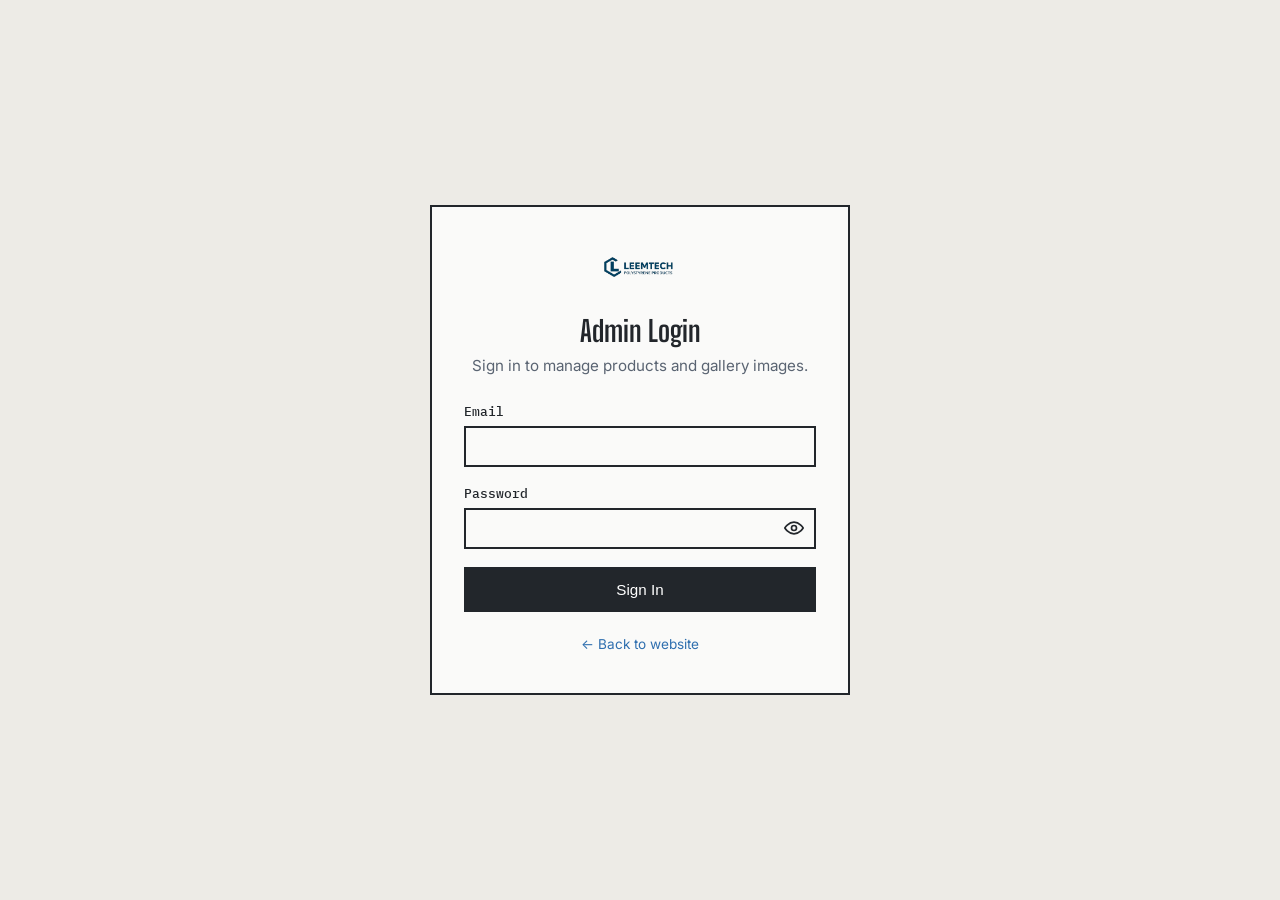
<file: dashboard.html>
<!DOCTYPE html>
<html lang="en">
<head>
<meta charset="UTF-8" />
<meta name="viewport" content="width=device-width, initial-scale=1.0" />
<title>Admin Dashboard | Leemtech</title>

<link rel="preconnect" href="https://fonts.googleapis.com">
<link rel="preconnect" href="https://fonts.gstatic.com" crossorigin>
<link href="https://fonts.googleapis.com/css2?family=Big+Shoulders+Display:wght@600;700;800&family=IBM+Plex+Mono:wght@400;500&family=Inter:wght@400;500;600;700&display=swap" rel="stylesheet">
<link rel="stylesheet" href="style.css" />
</head>
<body>

<header class="dashboard-header">
  <a href="index.html" class="dashboard-logo">
    <img src="image/image-removebg-preview.png" alt="Leemtech logo">
  </a>
  <div class="dashboard-header-right">
    <span class="dashboard-user" id="dashboardUserEmail"></span>
    <button type="button" class="dashboard-logout" id="logoutBtn">Log Out</button>
  </div>
</header>

<main class="dashboard-main">
  <h1 class="dashboard-title">Admin Dashboard</h1>

  <!-- Products -->
  <section class="dashboard-section">
    <h2 class="dashboard-section-title">Products</h2>

    <form id="productForm" class="dashboard-form">
      <input type="hidden" id="productId">

      <div class="dashboard-field">
        <label for="productName">Name</label>
        <input type="text" id="productName" required>
      </div>

      <div class="dashboard-field">
        <label for="productDescription">Description</label>
        <textarea id="productDescription" rows="3"></textarea>
      </div>

      <div class="dashboard-field">
        <label for="productFeatures">Features (one per line, e.g. "Lightweight: Easy to handle")</label>
        <textarea id="productFeatures" rows="5"></textarea>
      </div>

      <div class="dashboard-field-row">
        <div class="dashboard-field">
          <label for="productSortOrder">Sort Order</label>
          <input type="number" id="productSortOrder" value="0">
        </div>

        <div class="dashboard-field">
          <label for="productImage">Image</label>
          <input type="file" id="productImage" accept="image/*">
        </div>
      </div>

      <div class="dashboard-form-actions">
        <button type="submit" class="dashboard-bth" id="productSubmitBtn">Add Product</button>
        <button type="button" class="dashboard-bth-secondary" id="productCancelBtn" hidden>Cancel Edit</button>
      </div>
      <p class="dashboard-error" id="productError" hidden></p>
    </form>

    <div class="dashboard-list" id="productList"></div>
  </section>

  <!-- Gallery -->
  <section class="dashboard-section">
    <h2 class="dashboard-section-title">Gallery</h2>

    <form id="galleryForm" class="dashboard-form">
      <div class="dashboard-field-row">
        <div class="dashboard-field">
          <label for="galleryImage">Image</label>
          <input type="file" id="galleryImage" accept="image/*" required>
        </div>

        <div class="dashboard-field">
          <label for="gallerySortOrder">Sort Order</label>
          <input type="number" id="gallerySortOrder" value="0">
        </div>
      </div>

      <div class="dashboard-field">
        <label for="galleryCaption">Caption (optional)</label>
        <input type="text" id="galleryCaption">
      </div>

      <div class="dashboard-form-actions">
        <button type="submit" class="dashboard-bth" id="gallerySubmitBtn">Add Image</button>
      </div>
      <p class="dashboard-error" id="galleryError" hidden></p>
    </form>

    <div class="dashboard-gallery-grid" id="galleryList"></div>
  </section>
</main>

<div class="toast" id="dashboardToast"></div>

<div class="confirm-modal" id="confirmModal">
  <div class="confirm-modal__box">
    <p class="confirm-modal__message" id="confirmModalMessage"></p>
    <div class="confirm-modal__actions">
      <button type="button" class="dashboard-bth-secondary" id="confirmModalCancel">Cancel</button>
      <button type="button" class="dashboard-bth dashboard-bth--danger" id="confirmModalConfirm">Delete</button>
    </div>
  </div>
</div>

<script src="config.js"></script>
<script src="dashboard.js"></script>
</body>
</html>
</file>
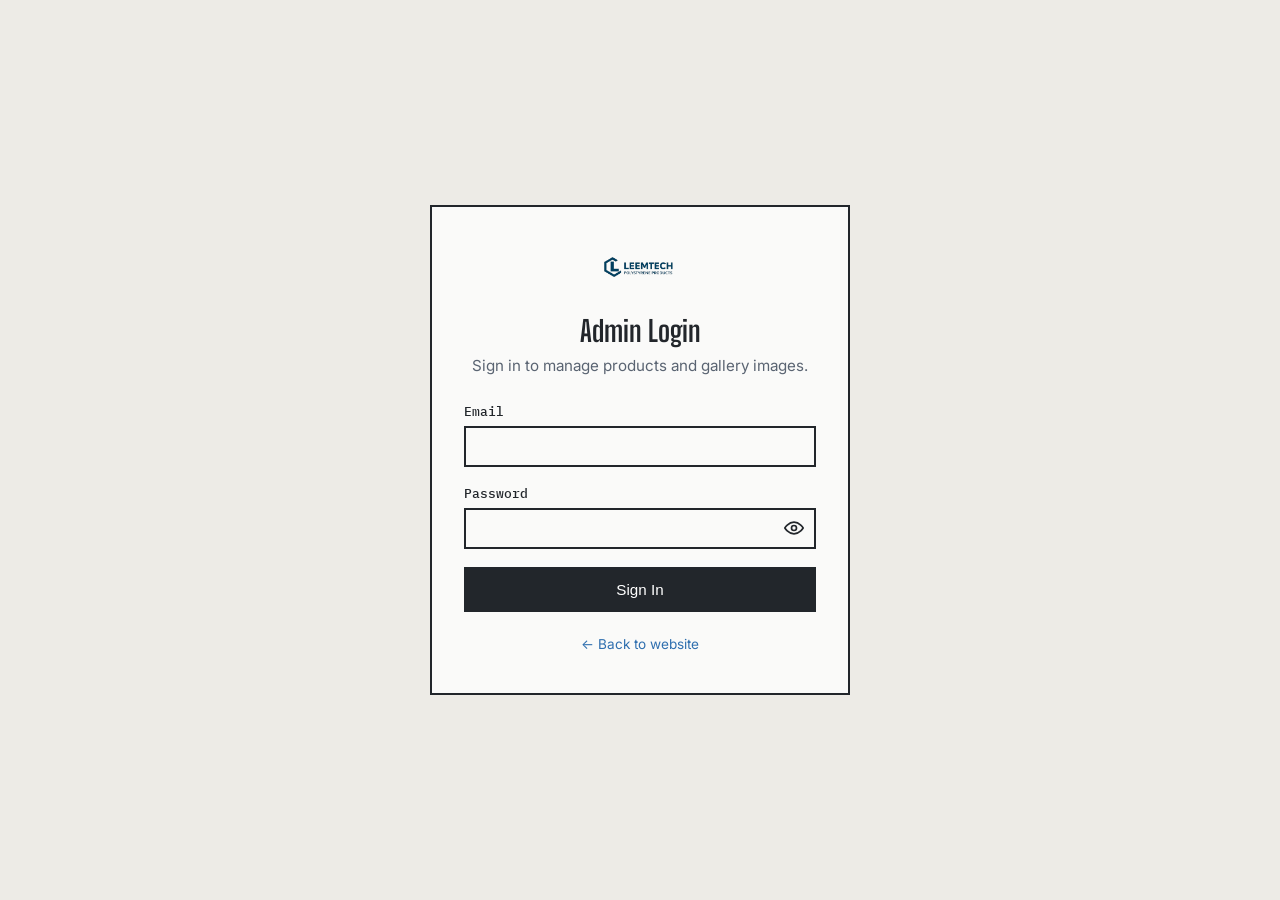
<file: login.html>
<!DOCTYPE html>
<html lang="en">
<head>
<meta charset="UTF-8" />
<meta name="viewport" content="width=device-width, initial-scale=1.0" />
<title>Admin Login | Leemtech</title>

<link rel="preconnect" href="https://fonts.googleapis.com">
<link rel="preconnect" href="https://fonts.gstatic.com" crossorigin>
<link href="https://fonts.googleapis.com/css2?family=Big+Shoulders+Display:wght@600;700;800&family=IBM+Plex+Mono:wght@400;500&family=Inter:wght@400;500;600;700&display=swap" rel="stylesheet">
<link rel="stylesheet" href="style.css" />
</head>
<body>

<div class="login-page">
  <div class="login-card">
    <a href="index.html" class="login-logo">
      <img src="image/image-removebg-preview.png" alt="Leemtech logo">
    </a>
    <h1 class="login-title">Admin Login</h1>
    <p class="login-sub">Sign in to manage products and gallery images.</p>

    <form id="loginForm" class="login-form">
      <div class="login-field">
        <label for="loginEmail">Email</label>
        <input type="email" id="loginEmail" required autocomplete="username">
      </div>
      <div class="login-field">
        <label for="loginPassword">Password</label>
        <div class="login-password-wrap">
          <input type="password" id="loginPassword" required autocomplete="current-password">
          <button type="button" class="login-toggle-password" id="togglePassword" aria-label="Show password" aria-pressed="false">
            <svg class="icon-eye" xmlns="http://www.w3.org/2000/svg" width="20" height="20" viewBox="0 0 24 24" fill="none" stroke="currentColor" stroke-width="2" stroke-linecap="round" stroke-linejoin="round">
              <path d="M1 12s4-7 11-7 11 7 11 7-4 7-11 7-11-7-11-7z"/>
              <circle cx="12" cy="12" r="3"/>
            </svg>
            <svg class="icon-eye-off" xmlns="http://www.w3.org/2000/svg" width="20" height="20" viewBox="0 0 24 24" fill="none" stroke="currentColor" stroke-width="2" stroke-linecap="round" stroke-linejoin="round" style="display:none">
              <path d="M1 12s4-7 11-7 11 7 11 7-4 7-11 7-11-7-11-7z"/>
              <circle cx="12" cy="12" r="3"/>
              <line x1="2" y1="2" x2="22" y2="22"/>
            </svg>
          </button>
        </div>
      </div>
      <button type="submit" class="login-bth">Sign In</button>
      <p class="login-error" id="loginError" hidden></p>
    </form>

    <a href="index.html" class="login-back">&larr; Back to website</a>
  </div>
</div>

<script src="config.js"></script>
<script src="login.js"></script>
</body>
</html>
</file>
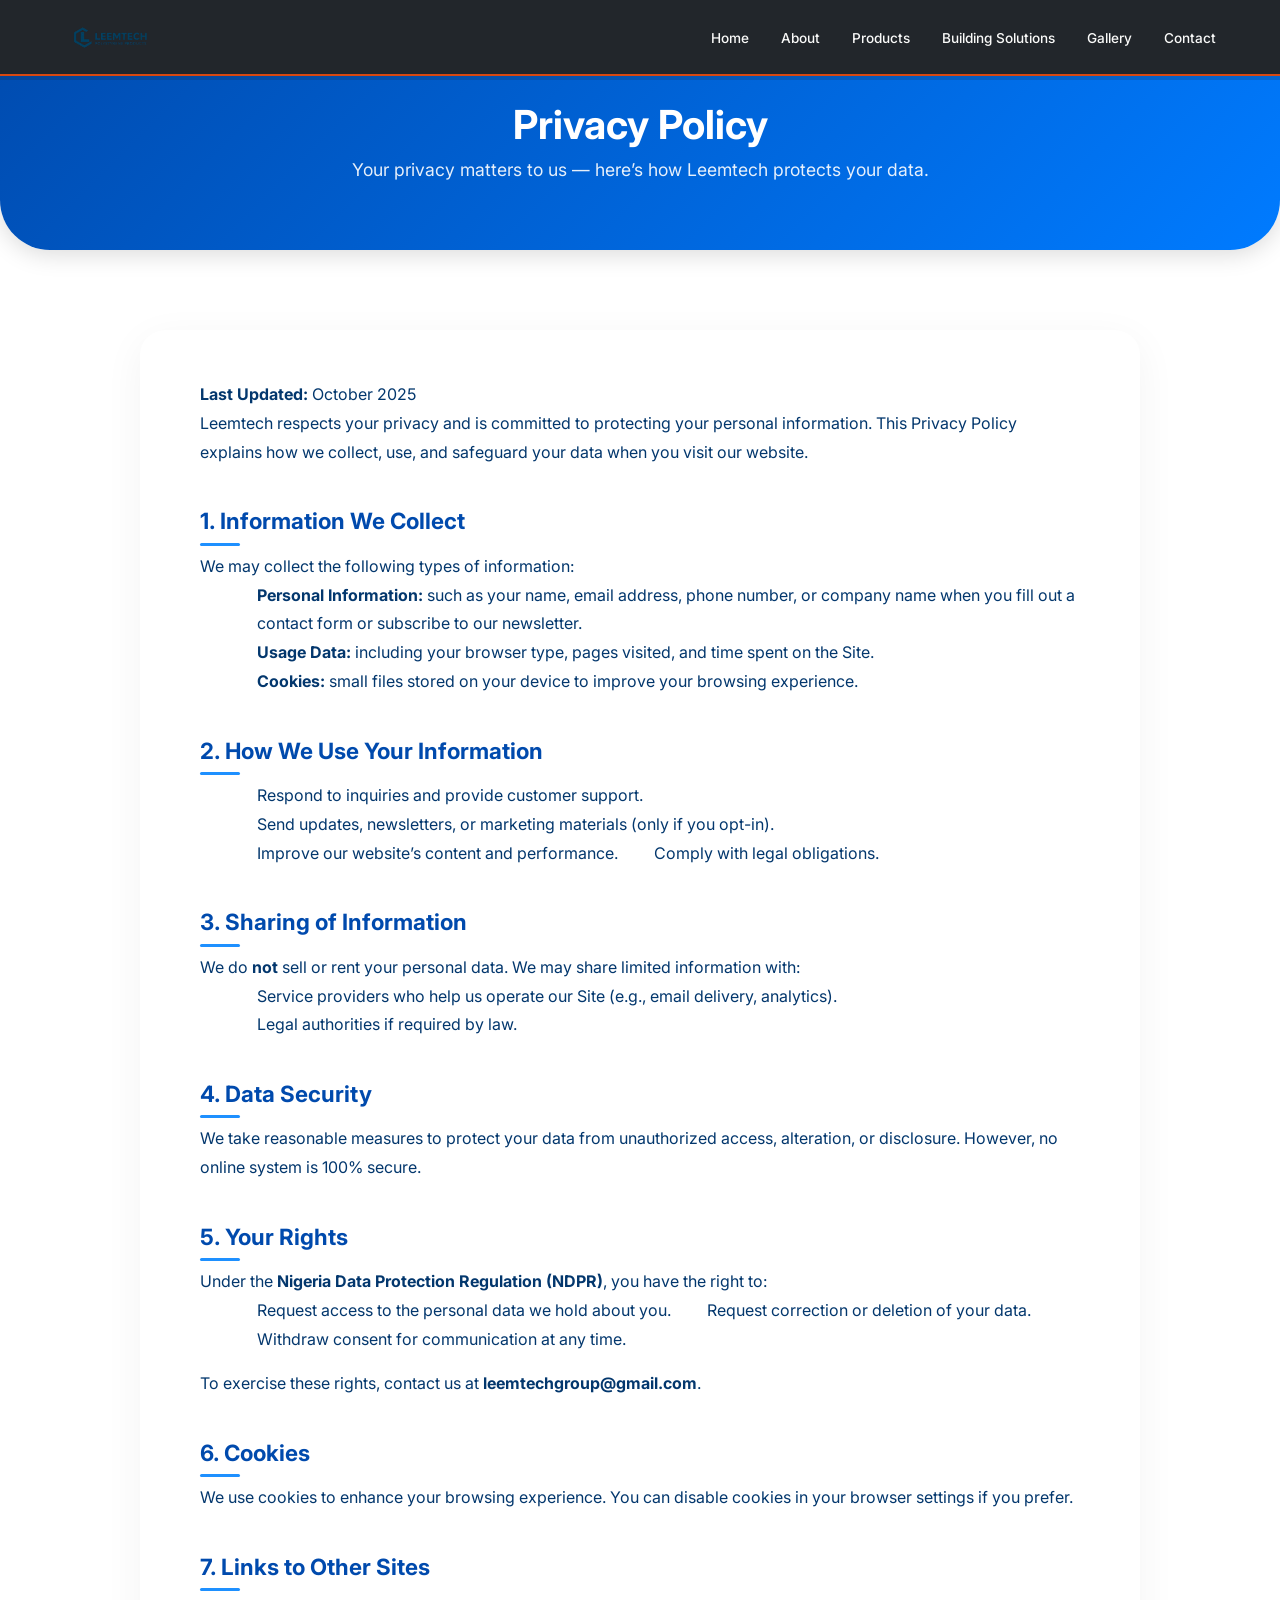
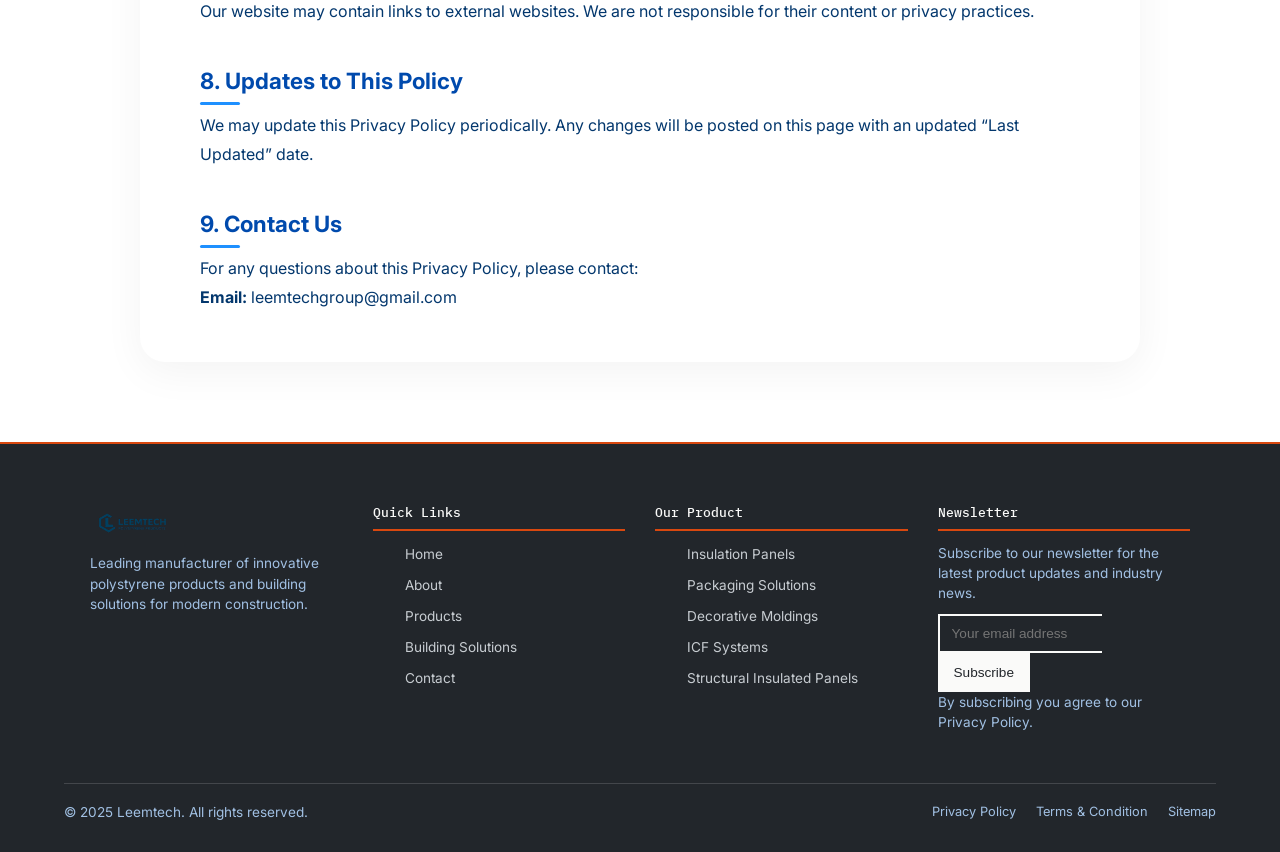
<file: privacy-policy.html>
<!DOCTYPE html>
<html lang="en">
<head>
  <meta charset="UTF-8" />
  <meta name="viewport" content="width=device-width, initial-scale=1.0" />
  <title>Privacy Policy | Leemtech</title>
  <link
  rel="stylesheet"
  href="https://cdnjs.cloudflare.com/ajax/libs/font-awesome/6.4.0/css/all.min.css"
/>
  <link rel="preconnect" href="https://fonts.googleapis.com">
  <link rel="preconnect" href="https://fonts.gstatic.com" crossorigin>
  <link href="https://fonts.googleapis.com/css2?family=Big+Shoulders+Display:wght@600;700;800&family=IBM+Plex+Mono:wght@400;500&family=Inter:wght@400;500;600;700&display=swap" rel="stylesheet">

  <link rel="stylesheet" href="style.css" />
  <script src="index.js" defer></script>
</head>
<body>
  <!-- HEADER (matches your main website) -->
  <header class="header">
    <a href="index.html#home" class="logo">
      <img src="image/image-removebg-preview.png" alt="Leemtech logo" class="logo-img">
    </a>
    <button class="menu-toggle" aria-label="Toggle navigation" aria-expanded="false">
    <i class="fas fa-bars"></i>
  </button>
    <div class="header_context">
      <ul>
        <li><a href="index.html#home" class="nav-link">Home</a></li>
        <li><a href="index.html#about" class="nav-link">About</a></li>
        <li><a href="index.html#products" class="nav-link">Products</a></li>
        <li><a href="index.html#solutions" class="nav-link">Building Solutions</a></li>
        <li><a href="gallery.html" class="nav-link">Gallery</a></li>
        <li><a href="index.html#contact" class="nav-link">Contact</a></li>
      </ul>
    </div>
  </header>

  <div class="scroll-beam">
    <div class="scroll-beam__fill"></div>
  </div>

  <!-- HERO SECTION -->
  <section class="legal-hero">
    <h1>Privacy Policy</h1>
    <p>Your privacy matters to us — here’s how Leemtech protects your data.</p>
  </section>

  <!-- MAIN CONTENT -->
  <main class="legal-container">
    <article class="legal-content">
      <p><strong>Last Updated:</strong> October 2025</p>

      <p>Leemtech respects your privacy and is committed to protecting your personal information. This Privacy Policy explains how we collect, use, and safeguard your data when you visit our website.</p>

      <h2>1. Information We Collect</h2>
      <p>We may collect the following types of information:</p>
      <ul>
        <li><strong>Personal Information:</strong> such as your name, email address, phone number, or company name when you fill out a contact form or subscribe to our newsletter.</li>
        <li><strong>Usage Data:</strong> including your browser type, pages visited, and time spent on the Site.</li>
        <li><strong>Cookies:</strong> small files stored on your device to improve your browsing experience.</li>
      </ul>

      <h2>2. How We Use Your Information</h2>
      <ul>
        <li>Respond to inquiries and provide customer support.</li>
        <li>Send updates, newsletters, or marketing materials (only if you opt-in).</li>
        <li>Improve our website’s content and performance.</li>
        <li>Comply with legal obligations.</li>
      </ul>

      <h2>3. Sharing of Information</h2>
      <p>We do <strong>not</strong> sell or rent your personal data. We may share limited information with:</p>
      <ul>
        <li>Service providers who help us operate our Site (e.g., email delivery, analytics).</li>
        <li>Legal authorities if required by law.</li>
      </ul>

      <h2>4. Data Security</h2>
      <p>We take reasonable measures to protect your data from unauthorized access, alteration, or disclosure. However, no online system is 100% secure.</p>

      <h2>5. Your Rights</h2>
      <p>Under the <strong>Nigeria Data Protection Regulation (NDPR)</strong>, you have the right to:</p>
      <ul>
        <li>Request access to the personal data we hold about you.</li>
        <li>Request correction or deletion of your data.</li>
        <li>Withdraw consent for communication at any time.</li>
      </ul>
      <p>To exercise these rights, contact us at <strong>leemtechgroup@gmail.com</strong>.</p>

      <h2>6. Cookies</h2>
      <p>We use cookies to enhance your browsing experience. You can disable cookies in your browser settings if you prefer.</p>

      <h2>7. Links to Other Sites</h2>
      <p>Our website may contain links to external websites. We are not responsible for their content or privacy practices.</p>

      <h2>8. Updates to This Policy</h2>
      <p>We may update this Privacy Policy periodically. Any changes will be posted on this page with an updated “Last Updated” date.</p>

      <h2>9. Contact Us</h2>
      <p>For any questions about this Privacy Policy, please contact:</p>
      <p><strong>Email:</strong> leemtechgroup@gmail.com</p>
    </article>
  </main>

  <!-- FOOTER -->
 <div class="Footer">
<div class="grid_content">
<div class="block">
  <img src="image/image-removebg-preview.png" alt="Leemtech logo" class="img_logo">
  <p>Leading manufacturer of innovative polystyrene products and building solutions for modern construction.
  </p>
</div>
<div class="block">
  <h3 class="link_">Quick Links</h3>
  <ul>
   <li><a href="#home"  class="Header_cont">Home</a></li>
<li><a href="#about" class="Header_cont">About</a></li>
<li><a href="#products" class="Header_cont">Products</a></li>
<li><a href="#solutions" class="Header_cont">Building Solutions</a></li>
<li><a href="#contact" class="Header_cont">Contact</a></li>
  </ul>
</div>
<div class="block">
  <h3 class="link_">Our Product</h3>
  <ul>
    <li><a href="#products"  class="Header_cont">Insulation Panels</a></li>
<li><a href="#products" class="Header_cont">Packaging Solutions</a></li>
<li><a href="#products" class="Header_cont">Decorative Moldings</a></li>
<li><a href="#solutions" class="Header_cont">ICF Systems</a></li>
<li><a href="#solutions" class="Header_cont">Structural Insulated Panels</a></li>
  </ul>
</div>
<div class="block">
  <h3 class="link_">Newsletter</h3>
  <p>Subscribe to our newsletter for the latest product updates and industry news.</p>
  <div>
    <input type="text" id="Subscribe" placeholder="Your email address">
    <button class="Subscribe_bth">Subscribe</button>
  </div>
  <p>By subscribing you agree to our Privacy Policy.</p>
</div>
 </div>
 <div class="footer-bottom">
  <p>© 2025 Leemtech. All rights reserved.</p>
  <div class="footer-links">
    <a href="privacy-policy.html" target="_self">Privacy Policy</a>
    <a href="terms.html" target="_self">Terms & Condition</a>
    <a href="#">Sitemap</a>
  </div>
</div>
 </div>
</body>
</html>
</file>
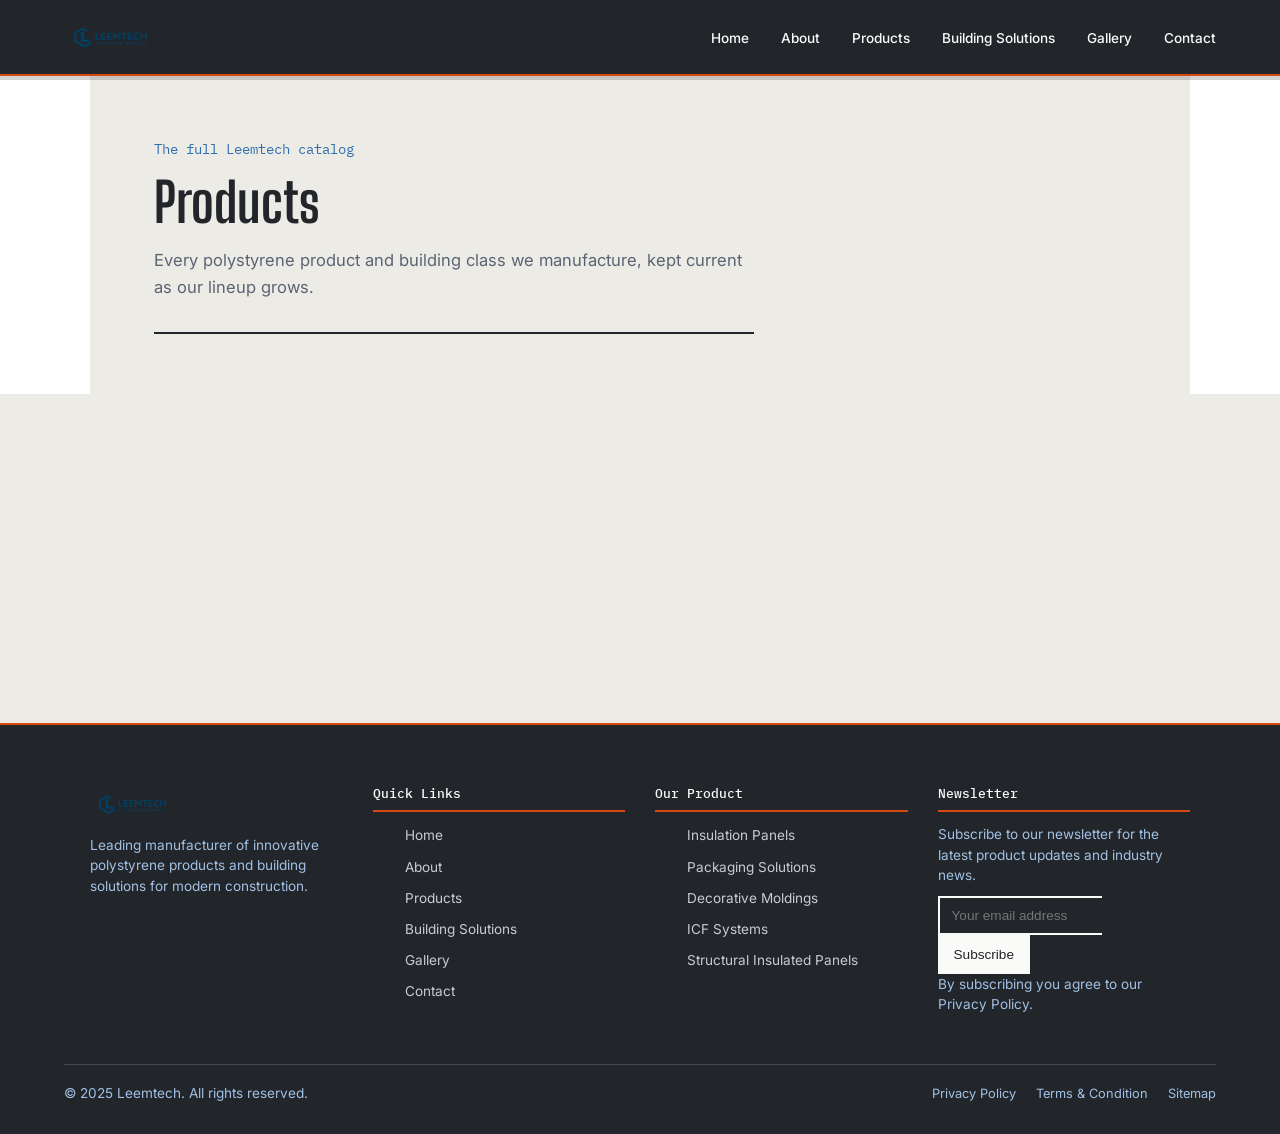
<file: products.html>
<!DOCTYPE html>
<html lang="en">
<head>
<meta charset="UTF-8">
<meta name="viewport" content="width=device-width, initial-scale=1.0">
<title>Products | Leemtech</title>
<!-- Font Awesome (for menu icons) -->
<link
  rel="stylesheet"
  href="https://cdnjs.cloudflare.com/ajax/libs/font-awesome/6.4.0/css/all.min.css"
/>
<link rel="preconnect" href="https://fonts.googleapis.com">
<link rel="preconnect" href="https://fonts.gstatic.com" crossorigin>
<link href="https://fonts.googleapis.com/css2?family=Big+Shoulders+Display:wght@600;700;800&family=IBM+Plex+Mono:wght@400;500&family=Inter:wght@400;500;600;700&display=swap" rel="stylesheet">
<link rel="stylesheet" href="style.css">
</head>
<body>

<header class="header">
  <a href="index.html#home" class="logo">
    <img src="image/image-removebg-preview.png" alt="Leemtech logo" class="logo-img">
  </a>
  <button class="menu-toggle" aria-label="Toggle navigation" aria-expanded="false">
    <i class="fas fa-bars"></i>
  </button>

  <div class="header_context">
    <ul>
      <li><a href="index.html#home" class="nav-link">Home</a></li>
      <li><a href="index.html#about" class="nav-link">About</a></li>
      <li><a href="products.html" class="nav-link">Products</a></li>
      <li><a href="index.html#solutions" class="nav-link">Building Solutions</a></li>
      <li><a href="gallery.html" class="nav-link">Gallery</a></li>
      <li><a href="index.html#contact" class="nav-link">Contact</a></li>
    </ul>
  </div>
</header>

<div class="scroll-beam">
  <div class="scroll-beam__fill"></div>
</div>

<section class="page-hero">
  <p class="page-hero__tag reveal">The full Leemtech catalog</p>
  <h1 class="page-hero__title reveal">Products</h1>
  <p class="page-hero__lede reveal">Every polystyrene product and building class we manufacture, kept current as our lineup grows.</p>
</section>

<section class="Our-Polystyrene-Product">
  <div class="grid-product-container products-grid" id="productsGrid">
    <p class="gallery-empty">Loading products...</p>
  </div>
</section>

<!-- Footer -->
<div class="Footer">
<div class="grid_content">
<div class="block">
  <img src="image/image-removebg-preview.png" alt="Leemtech logo" class="img_logo">
  <p>Leading manufacturer of innovative polystyrene products and building solutions for modern construction.
  </p>
</div>
<div class="block">
  <h3 class="link_">Quick Links</h3>
  <ul>
   <li><a href="index.html#home">Home</a></li>
<li><a href="index.html#about">About</a></li>
<li><a href="products.html">Products</a></li>
<li><a href="index.html#solutions">Building Solutions</a></li>
<li><a href="gallery.html">Gallery</a></li>
<li><a href="index.html#contact">Contact</a></li>
  </ul>
</div>
<div class="block">
  <h3 class="link_">Our Product</h3>
  <ul>
    <li><a href="products.html">Insulation Panels</a></li>
<li><a href="products.html">Packaging Solutions</a></li>
<li><a href="products.html">Decorative Moldings</a></li>
<li><a href="index.html#solutions">ICF Systems</a></li>
<li><a href="index.html#solutions">Structural Insulated Panels</a></li>
  </ul>
</div>
<div class="block">
  <h3 class="link_">Newsletter</h3>
  <p>Subscribe to our newsletter for the latest product updates and industry news.</p>
  <div>
    <input type="text" id="Subscribe" placeholder="Your email address">
    <button class="Subscribe_bth">Subscribe</button>
  </div>
  <p>By subscribing you agree to our Privacy Policy.</p>
</div>
 </div>
 <div class="footer-bottom">
  <p>© 2025 Leemtech. All rights reserved.</p>
  <div class="footer-links">
    <a href="privacy-policy.html" target="_self">Privacy Policy</a>
    <a href="terms.html" target="_self">Terms & Condition</a>
    <a href="#">Sitemap</a>
  </div>
</div>
 </div>

<script src="config.js"></script>
<script src="index.js" defer></script>
<script src="products.js" defer></script>
</body>
</html>
</file>
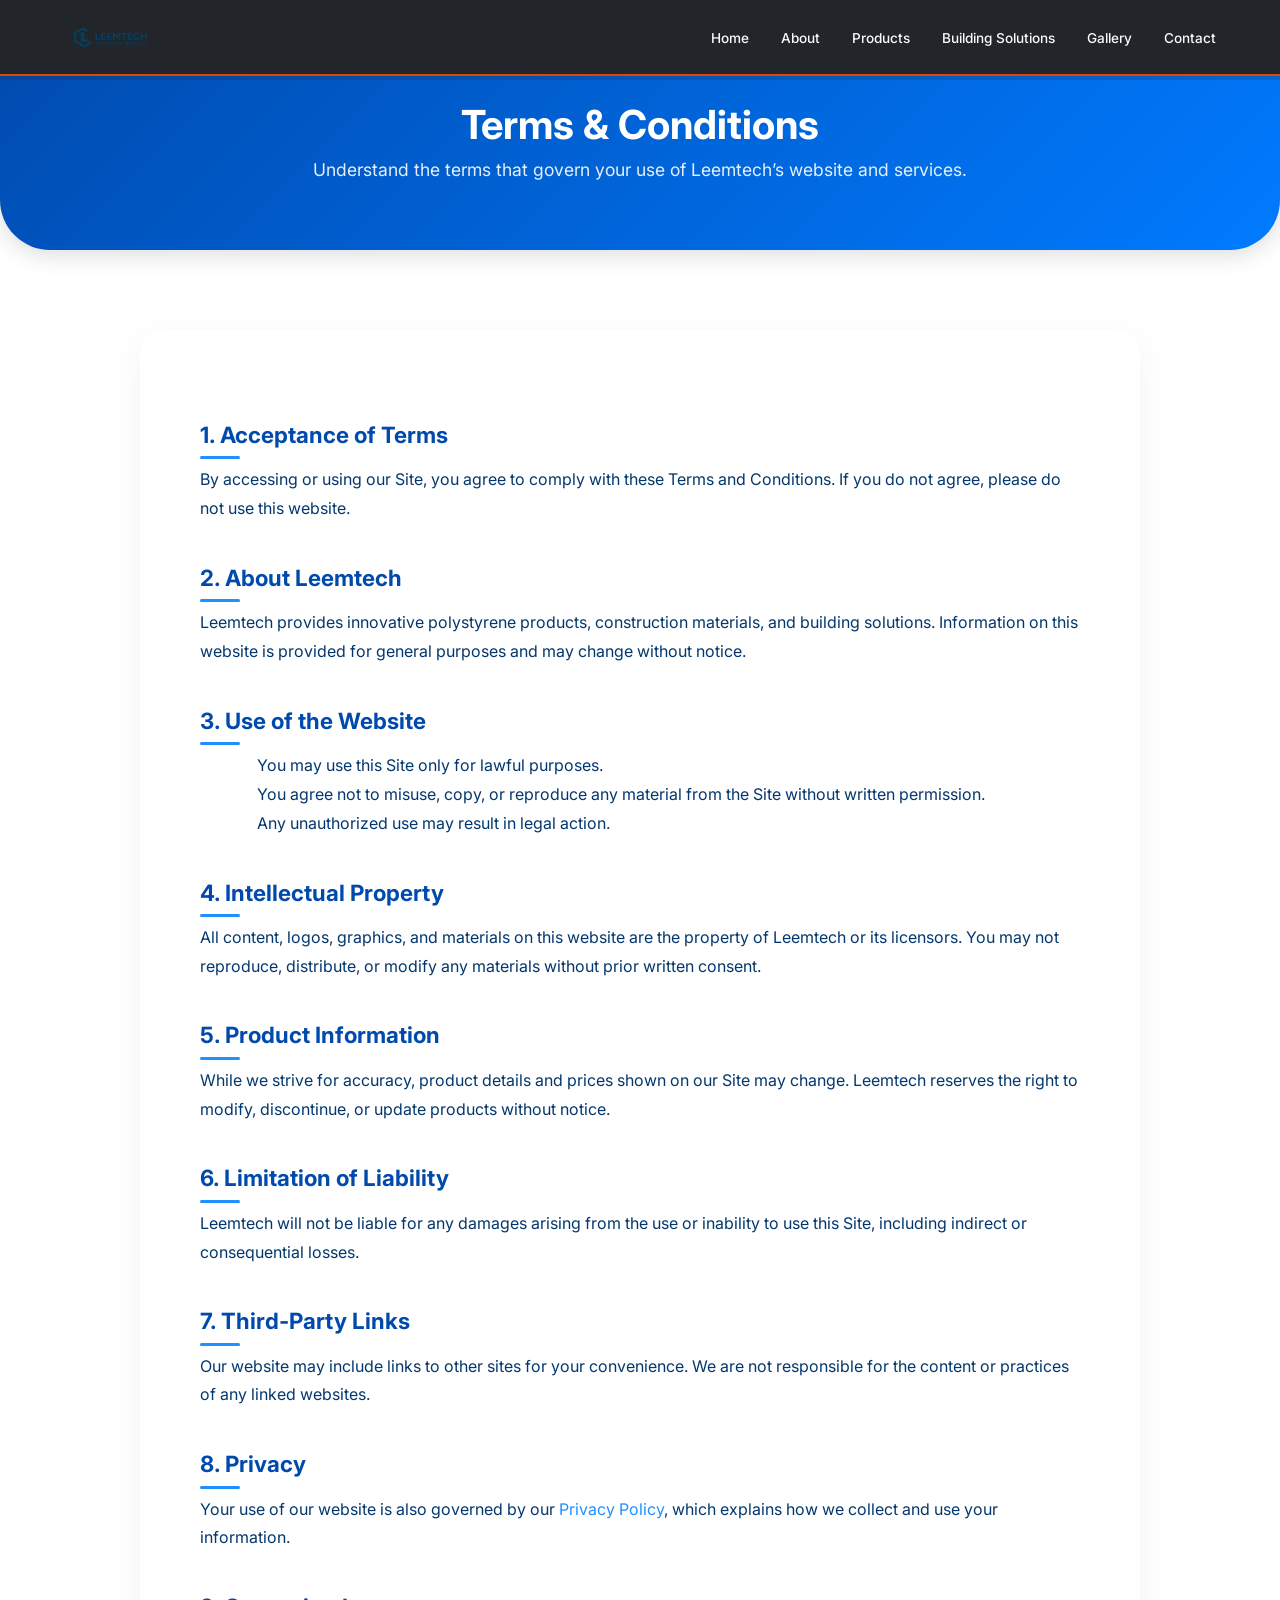
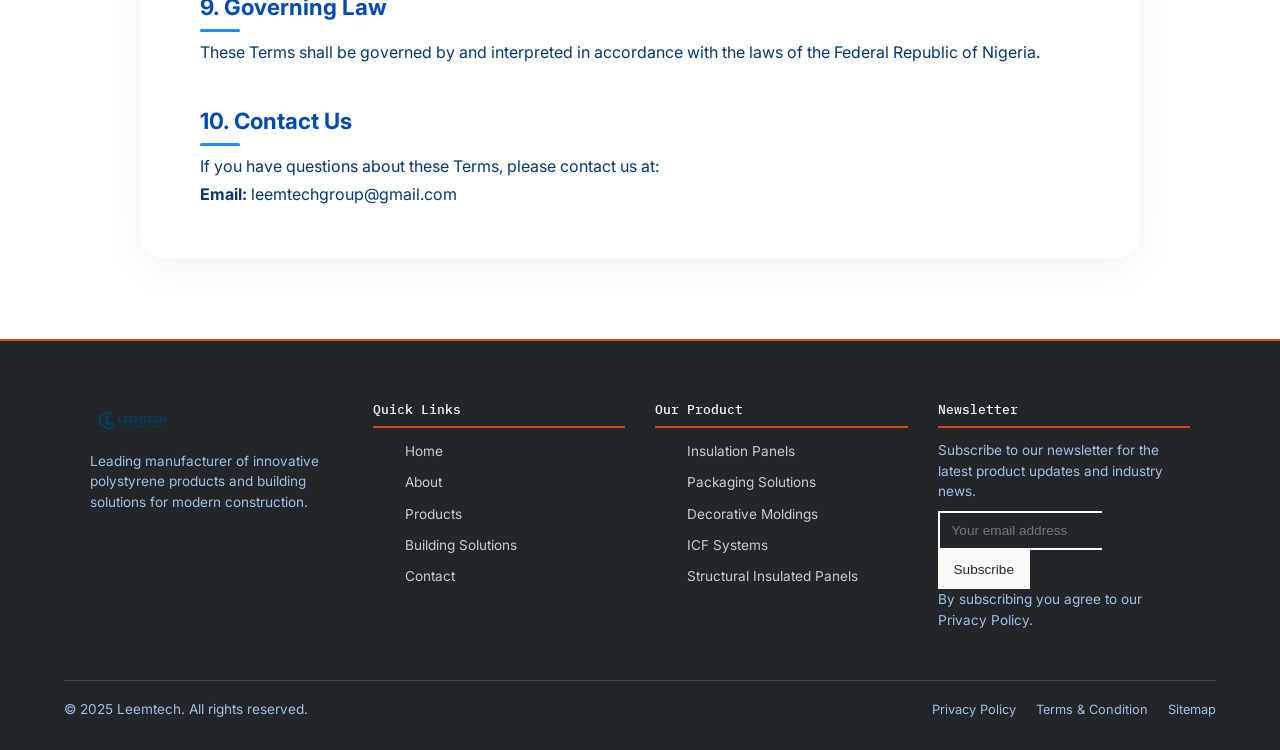
<file: terms.html>
<!DOCTYPE html>
<html lang="en">
<head>
  <meta charset="UTF-8" />
  <meta name="viewport" content="width=device-width, initial-scale=1.0" />
  <title>Terms and Conditions | Leemtech</title>
  <link
  rel="stylesheet"
  href="https://cdnjs.cloudflare.com/ajax/libs/font-awesome/6.4.0/css/all.min.css"
/>
  <link rel="preconnect" href="https://fonts.googleapis.com">
  <link rel="preconnect" href="https://fonts.gstatic.com" crossorigin>
  <link href="https://fonts.googleapis.com/css2?family=Big+Shoulders+Display:wght@600;700;800&family=IBM+Plex+Mono:wght@400;500&family=Inter:wght@400;500;600;700&display=swap" rel="stylesheet">
  <link rel="stylesheet" href="style.css" />
  <script src="index.js" defer></script>
</head>
<body>
  <!-- HEADER (Copied from main website) -->
  <header class="header">
    <a href="index.html#home" class="logo">
      <img src="image/image-removebg-preview.png" alt="Leemtech logo" class="logo-img">
    </a>
    <button class="menu-toggle" aria-label="Toggle navigation" aria-expanded="false">
    <i class="fas fa-bars"></i>
  </button>
    <div class="header_context">
      <ul>
        <li><a href="index.html#home" class="nav-link">Home</a></li>
        <li><a href="index.html#about" class="nav-link">About</a></li>
        <li><a href="index.html#products" class="nav-link">Products</a></li>
        <li><a href="index.html#solutions" class="nav-link">Building Solutions</a></li>
        <li><a href="gallery.html" class="nav-link">Gallery</a></li>
        <li><a href="index.html#contact" class="nav-link">Contact</a></li>
      </ul>
    </div>
  </header>

  <div class="scroll-beam">
    <div class="scroll-beam__fill"></div>
  </div>

  <!-- HERO SECTION -->
  <section class="legal-hero">
    <h1>Terms & Conditions</h1>
    <p>Understand the terms that govern your use of Leemtech’s website and services.</p>
  </section>

  <!-- MAIN CONTENT -->
  <main class="legal-container">
    <article class="legal-content">
      <h2>1. Acceptance of Terms</h2>
      <p>By accessing or using our Site, you agree to comply with these Terms and Conditions. If you do not agree, please do not use this website.</p>

      <h2>2. About Leemtech</h2>
      <p>Leemtech provides innovative polystyrene products, construction materials, and building solutions. Information on this website is provided for general purposes and may change without notice.</p>

      <h2>3. Use of the Website</h2>
      <ul>
        <li>You may use this Site only for lawful purposes.</li>
        <li>You agree not to misuse, copy, or reproduce any material from the Site without written permission.</li>
        <li>Any unauthorized use may result in legal action.</li>
      </ul>

      <h2>4. Intellectual Property</h2>
      <p>All content, logos, graphics, and materials on this website are the property of Leemtech or its licensors. You may not reproduce, distribute, or modify any materials without prior written consent.</p>

      <h2>5. Product Information</h2>
      <p>While we strive for accuracy, product details and prices shown on our Site may change. Leemtech reserves the right to modify, discontinue, or update products without notice.</p>

      <h2>6. Limitation of Liability</h2>
      <p>Leemtech will not be liable for any damages arising from the use or inability to use this Site, including indirect or consequential losses.</p>

      <h2>7. Third-Party Links</h2>
      <p>Our website may include links to other sites for your convenience. We are not responsible for the content or practices of any linked websites.</p>

      <h2>8. Privacy</h2>
      <p>Your use of our website is also governed by our <a href="privacy-policy.html">Privacy Policy</a>, which explains how we collect and use your information.</p>

      <h2>9. Governing Law</h2>
      <p>These Terms shall be governed by and interpreted in accordance with the laws of the Federal Republic of Nigeria.</p>

      <h2>10. Contact Us</h2>
      <p>If you have questions about these Terms, please contact us at:</p>
      <p><strong>Email:</strong> leemtechgroup@gmail.com</p>
    </article>
  </main>

  <!-- FOOTER -->
  <div class="Footer">
<div class="grid_content">
<div class="block">
  <img src="image/image-removebg-preview.png" alt="Leemtech logo" class="img_logo">
  <p>Leading manufacturer of innovative polystyrene products and building solutions for modern construction.
  </p>
</div>
<div class="block">
  <h3 class="link_">Quick Links</h3>
  <ul>
   <li><a href="#home"  class="Header_cont">Home</a></li>
<li><a href="#about" class="Header_cont">About</a></li>
<li><a href="#products" class="Header_cont">Products</a></li>
<li><a href="#solutions" class="Header_cont">Building Solutions</a></li>
<li><a href="#contact" class="Header_cont">Contact</a></li>
  </ul>
</div>
<div class="block">
  <h3 class="link_">Our Product</h3>
  <ul>
    <li><a href="#products"  class="Header_cont">Insulation Panels</a></li>
<li><a href="#products" class="Header_cont">Packaging Solutions</a></li>
<li><a href="#products" class="Header_cont">Decorative Moldings</a></li>
<li><a href="#solutions" class="Header_cont">ICF Systems</a></li>
<li><a href="#solutions" class="Header_cont">Structural Insulated Panels</a></li>
  </ul>
</div>
<div class="block">
  <h3 class="link_">Newsletter</h3>
  <p>Subscribe to our newsletter for the latest product updates and industry news.</p>
  <div>
    <input type="text" id="Subscribe" placeholder="Your email address">
    <button class="Subscribe_bth">Subscribe</button>
  </div>
  <p>By subscribing you agree to our Privacy Policy.</p>
</div>
 </div>
 <div class="footer-bottom">
  <p>© 2025 Leemtech. All rights reserved.</p>
  <div class="footer-links">
    <a href="privacy-policy.html"target="_self">Privacy Policy</a>
    <a href="terms.html" target="_self">Terms & Condition</a>
    <a href="#">Sitemap</a>
  </div>
</div>
 </div>
</body>
</html>
</file>
<file: style.css>
*{
padding: 0;
margin: 0;
text-decoration: none;
box-sizing: border-box;
}
html {
  scroll-behavior: smooth;
}

:root {
  --color-concrete: #EDEBE6;
  --color-steel: #22262B;
  --color-panel: #FAFAF9;
  --color-foam-blue: #2F6FAF;
  --color-safety-orange: #D9480F;
  --font-display: "Big Shoulders Display", sans-serif;
  --font-body: "Inter", ui-sans-serif, system-ui, sans-serif;
  --font-mono: "IBM Plex Mono", ui-monospace, monospace;
}

body {
  font-family: var(--font-body);
}

/* ========== Header ========== */
.header {
  position: fixed;
  top: 0;
  left: 0;
  width: 100%;
  height: 76px;
  padding: 0 5vw;
  display: flex;
  align-items: center;
  justify-content: space-between;
  background: var(--color-steel);
  border-bottom: 2px solid var(--color-safety-orange);
  transition: box-shadow 0.3s ease;
  z-index: 1000;
}

.header.scrolled {
  box-shadow: 0 6px 18px rgba(0, 0, 0, 0.25);
}

/* ========== Scroll Progress Beam ========== */
.scroll-beam {
  position: fixed;
  top: 76px;
  left: 0;
  width: 100%;
  height: 4px;
  background: rgba(34, 38, 43, 0.2);
  z-index: 999;
}

.scroll-beam__fill {
  height: 100%;
  width: 0%;
  background: var(--color-safety-orange);
  transition: width 0.12s linear;
}

/* ========== Scroll Reveal (panel-slide) ========== */
.reveal,
.reveal-left,
.reveal-right {
  opacity: 0;
  transform: translateY(28px);
  transition: opacity 0.6s cubic-bezier(0.16, 1, 0.3, 1),
              transform 0.6s cubic-bezier(0.16, 1, 0.3, 1);
}

.reveal-left {
  transform: translateX(-40px);
}

.reveal-right {
  transform: translateX(40px);
}

.reveal.is-visible,
.reveal-left.is-visible,
.reveal-right.is-visible {
  opacity: 1;
  transform: none;
}

@media (prefers-reduced-motion: reduce) {
  .reveal,
  .reveal-left,
  .reveal-right {
    transition: none;
    opacity: 1;
    transform: none;
  }

  .grid-info {
    transition: none;
  }
}

/* Staggered entrances for cards that sit side by side */
.grid-product-container_panel:nth-child(1) { transition-delay: 0s; }
.grid-product-container_panel:nth-child(2) { transition-delay: 0.12s; }
.grid-product-container_panel:nth-child(3) { transition-delay: 0.24s; }

.grid-product-container_panel_advert:nth-child(1) { transition-delay: 0s; }
.grid-product-container_panel_advert:nth-child(2) { transition-delay: 0.12s; }
.grid-product-container_panel_advert:nth-child(3) { transition-delay: 0.24s; }

.bout_quality > div:nth-child(1) { transition-delay: 0s; }
.bout_quality > div:nth-child(2) { transition-delay: 0.08s; }
.bout_quality > div:nth-child(3) { transition-delay: 0.16s; }
.bout_quality > div:nth-child(4) { transition-delay: 0.24s; }

.logo {
  display: inline-flex;
  align-items: center;
}

.logo-img {
  width: 96px;
  display: block;
}

/* MENU BUTTON */
.menu-toggle {
  display: none;
  font-size: 1.6rem;
  background: none;
  border: none;
  color: var(--color-panel);
  cursor: pointer;
  z-index: 2001;
}

.header_context {
  display: flex;
  align-items: center;
}

.header_context ul {
  display: flex;
  align-items: center;
}

li {
  list-style: none;
  display: inline-block;
  margin-left: 2.5vw;
}

.nav-link {
  font-family: var(--font-body);
  font-size: clamp(0.85rem, 1vw, 1rem);
  color: var(--color-panel);
  font-weight: 500;
  padding-bottom: 4px;
  border-bottom: 2px solid transparent;
  transition: border-color 0.2s ease, color 0.2s ease;
}

.nav-link:hover {
  color: var(--color-safety-orange);
  border-bottom-color: var(--color-safety-orange);
}

/* ========== MOBILE HEADER ========== */
@media (max-width: 768px) {
  .menu-toggle {
    display: block;
  }

  .header_context {
    display: none;
    position: absolute;
    top: 76px;
    left: 0;
    width: 100%;
    background: var(--color-steel);
    border-bottom: 2px solid var(--color-safety-orange);
    flex-direction: column;
    padding: 10px 0 20px;
  }

  .header_context.active {
    display: flex;
  }

  .header_context ul {
    flex-direction: column;
    width: 100%;
  }

  li {
    margin: 0;
    width: 100%;
    text-align: center;
  }

  .nav-link {
    display: block;
    padding: 12px 0;
    border-bottom: none;
  }

  .logo-img {
    width: 76px;
  }
}

@media (max-width: 480px) {
  .nav-link {
    font-size: 0.9rem;
  }

  .logo-img {
    width: 68px;
  }
}

/* ========== Hero ========== */
.hero {
  display: grid;
  grid-template-columns: 1.05fr 0.95fr;
  align-items: stretch;
  min-height: 100vh;
  padding-top: 80px;
  background: var(--color-concrete);
}

.hero__panel {
  display: flex;
  flex-direction: column;
  justify-content: center;
  padding: 60px 5vw;
}

.hero__tag {
  font-family: var(--font-mono);
  font-size: 0.85rem;
  color: var(--color-foam-blue);
  margin-bottom: 20px;
}

.hero__title {
  font-family: var(--font-display);
  font-size: clamp(2.4rem, 5vw, 4.2rem);
  font-weight: 700;
  line-height: 1.05;
  color: var(--color-steel);
  max-width: 14ch;
  margin-bottom: 24px;
}

.hero__lede {
  font-size: clamp(1rem, 1.3vw, 1.15rem);
  line-height: 1.6;
  color: #4b5563;
  max-width: 46ch;
}

.hero__media {
  position: relative;
  overflow: hidden;
  clip-path: polygon(12% 0, 100% 0, 100% 100%, 0% 100%);
}

.hero__image {
  width: 100%;
  height: 100%;
  object-fit: cover;
  display: block;
}

/* ========== Hero Entrance ========== */
@keyframes hero-step-in {
  to {
    opacity: 1;
    transform: translateY(0);
  }
}

@keyframes hero-panel-in {
  to {
    opacity: 1;
    transform: translate(0, 0);
  }
}

.hero__tag,
.hero__title,
.hero__lede {
  opacity: 0;
  transform: translateY(24px);
  animation: hero-step-in 0.7s cubic-bezier(0.16, 1, 0.3, 1) forwards;
}

.hero__tag {
  animation-delay: 0.1s;
}

.hero__title {
  animation-delay: 0.25s;
}

.hero__lede {
  animation-delay: 0.45s;
}

.hero__media {
  opacity: 0;
  transform: translate(50px, 0);
  animation: hero-panel-in 0.8s cubic-bezier(0.16, 1, 0.3, 1) forwards;
  animation-delay: 0.2s;
}

@media (prefers-reduced-motion: reduce) {
  .hero__tag,
  .hero__title,
  .hero__lede,
  .hero__media {
    animation: none;
    opacity: 1;
    transform: none;
  }
}

@media (max-width: 900px) {
  .hero {
    grid-template-columns: 1fr;
    min-height: auto;
  }

  .hero__media {
    clip-path: none;
    height: 320px;
    order: -1;
    transform: translate(0, -30px);
  }

  .hero__panel {
    padding: 40px 6vw;
  }

  .hero__title {
    max-width: none;
  }

  .hero__lede {
    max-width: none;
  }
}

/* About Leemtech */
.About {
  background-color: var(--color-panel);
  width: 100%;
  min-height: auto;
  display: flex;
  justify-content: center;
  padding: 90px 5vw 70px;
  box-sizing: border-box;
}

.About_Leemtech {
  max-width: 1100px;
  width: 100%;
}

.About_Leemtech_Context_Header {
  font-family: var(--font-display);
  color: var(--color-steel);
  font-size: clamp(2rem, 3.5vw, 2.8rem);
  line-height: 1.1;
  font-weight: 700;
}

.About_Leemtech_Context_Header_P {
  color: #5a6472;
  margin-top: 14px;
  line-height: 1.7;
  font-weight: 400;
  font-size: clamp(1rem, 2vw, 1.2rem);
  max-width: 62ch;
  padding-bottom: 32px;
  border-bottom: 2px solid var(--color-steel);
}

.extra {
  display: grid;
  grid-template-columns: 340px 1fr;
  align-items: start;
  gap: 40px;
  width: 100%;
  max-width: 900px;
  margin: 40px 0 0;
  padding: 0;
}

.extra_img {
  width: 100%;
  max-width: 340px;
  height: auto;
  border: 2px solid var(--color-steel);
  border-radius: 0;
  display: block;
}

.Commitment {
  margin-top: 4px;
}

.extra_context {
  font-family: var(--font-display);
  text-align: left;
  color: var(--color-steel);
  font-size: 1.4rem;
  font-weight: 700;
}

.abt_txt {
  text-align: left;
  margin-top: 12px;
  font-size: clamp(0.95rem, 1.8vw, 1.1rem);
  color: #5a6472;
  line-height: 1.7;
}

.bout_quality {
  display: flex;
  flex-direction: column;
  max-width: 900px;
  margin-top: 40px;
  border-top: 2px solid var(--color-steel);
}

.Quality-Assurance,
.Eco-Friendly,
.Energy-Efficient,
.Industry-Certified {
  display: flex;
  align-items: flex-start;
  gap: 18px;
  padding: 22px 0;
  border-bottom: 1px solid rgba(34, 38, 43, 0.15);
  font-family: var(--font-body);
}

.spec-icon {
  flex-shrink: 0;
  width: 44px;
  height: 44px;
  border: 2px solid var(--color-foam-blue);
  color: var(--color-foam-blue);
  display: flex;
  align-items: center;
  justify-content: center;
}

.all {
  font-size: clamp(0.85rem, 1.5vw, 0.95rem);
  line-height: 1.5;
  color: #5a6472;
  text-align: left;
  margin-top: 4px;
}

.bout_quality h4 {
  font-size: clamp(0.95rem, 1.8vw, 1.05rem);
  font-weight: 600;
  font-family: var(--font-body);
  text-align: left;
  color: var(--color-steel);
}

/* Responsive adjustments */
@media (max-width: 768px) {
  .extra {
    grid-template-columns: 1fr;
    text-align: left;
  }

  .extra_img {
    max-width: 100%;
  }
}

/* Our Polystyrene Product */
.Our-Polystyrene-Product {
  background: var(--color-concrete);
  padding: 90px 5vw 100px;
}

.Our-Polystyrene-Product_h2 {
  font-family: var(--font-display);
  color: var(--color-steel);
  font-size: clamp(2rem, 3.5vw, 2.8rem);
  line-height: 1.1;
  font-weight: 700;
  text-align: left;
  max-width: 1100px;
  margin: 0 auto;
}

.Our-Polystyrene-Product_Header_P {
  color: #5a6472;
  margin-top: 14px;
  line-height: 1.7;
  font-weight: 400;
  font-size: clamp(1rem, 2vw, 1.2rem);
  text-align: left;
  max-width: 1100px;
  padding: 0 0 32px;
  margin-left: auto;
  margin-right: auto;
  border-bottom: 2px solid var(--color-steel);
}

/* Main Product Cards */
.grid-product-container {
  display: grid;
  grid-template-columns: repeat(auto-fit, minmax(min(280px, 100%), 1fr));
  gap: 24px;
  max-width: 1100px;
  margin: 40px auto 0;
}

.grid-product-container_panel {
  background: var(--color-panel);
  border: 2px solid var(--color-steel);
  transition: border-color 0.25s ease;
}

/* Scoped to the dynamic products.html grid only — NOT the static
   homepage grid, which shares .grid-product-container but is never
   given .is-loaded, so it must stay visible by default. */
.products-grid {
  opacity: 0;
  transition: opacity 0.5s ease;
}

.products-grid.is-loaded {
  opacity: 1;
}

.products-page-desc {
  color: #5a6472;
  font-size: 0.9rem;
  line-height: 1.5;
  margin-bottom: 12px;
}

.grid-product-container_panel:hover {
  border-color: var(--color-safety-orange);
}

.grid-product-img,
.grid-product-img_1,
.grid-product-img_2 {
  width: 100%;
  height: 190px;
  object-fit: cover;
  display: block;
  border-bottom: 2px solid var(--color-steel);
}

.grid-product-txt {
  padding: 1.2rem;
  color: var(--color-steel);
  font-family: var(--font-body);
}

.panels {
  font-family: var(--font-display);
  font-size: 1.4rem;
  font-weight: 700;
  margin-bottom: 0.7rem;
}

.spec-list {
  list-style: none;
  padding: 0;
}

.spec-list li {
  font-size: 0.85rem;
  line-height: 1.5;
  color: #5a6472;
  padding: 8px 0;
  border-top: 1px solid rgba(34, 38, 43, 0.15);
}

.spec-list li:first-child {
  border-top: none;
}

.spec-label {
  font-family: var(--font-mono);
  font-weight: 600;
  color: var(--color-foam-blue);
}

/* Product Advert */
.grid-product-container_product_advert {
  display: grid;
  grid-template-columns: repeat(auto-fit, minmax(min(280px, 100%), 1fr));
  gap: 24px;
  max-width: 1100px;
  margin: 60px auto 0;
}

.grid-product-container_panel_advert {
  background: var(--color-panel);
  border: 2px solid var(--color-steel);
  transition: border-color 0.25s ease;
}

.grid-product-container_panel_advert:hover {
  border-color: var(--color-safety-orange);
}

.grid-product-img_2_advert {
  width: 100%;
  height: 190px;
  object-fit: cover;
  display: block;
  border-bottom: 2px solid var(--color-steel);
}

.panelsp {
  color: #5a6472;
  font-size: 0.95rem;
  line-height: 1.6;
  margin: 0.6rem 0 0;
}

.bth_holder {
  padding: 0 1.2rem 1.2rem;
  margin-top: 1rem;
}

.bth_quote {
  display: inline-block;
  background-color: var(--color-steel);
  color: #fff;
  padding: 0.65rem 1.1rem;
  border: 2px solid var(--color-steel);
  font-size: 0.9rem;
  font-weight: 500;
  cursor: pointer;
  transition: background-color 0.25s ease, color 0.25s ease, transform 0.12s ease;
}

.bth_quote:hover {
  background-color: var(--color-safety-orange);
  border-color: var(--color-safety-orange);
}

/* Responsive Layout */
@media (max-width: 768px) {
  .panelsp {
    font-size: 1rem;
  }

  .bth_quote {
    width: auto;
  }
}

/* Building_Solutions */
.Building_Solutions {
  background-color: var(--color-panel);
  padding: 90px 5vw 100px;
}

/* Heading Styles */
.Building_Solutions_h2 {
  font-family: var(--font-display);
  color: var(--color-steel);
  font-size: clamp(2rem, 3.5vw, 2.8rem);
  line-height: 1.1;
  font-weight: 700;
  text-align: left;
  max-width: 1100px;
  margin: 0 auto;
}

.Building_Solutions_P {
  color: #5a6472;
  line-height: 1.7;
  font-weight: 400;
  font-size: clamp(1rem, 1.5vw, 1.2rem);
  text-align: left;
  max-width: 1100px;
  margin: 14px auto 0;
  padding-bottom: 40px;
  border-bottom: 2px solid var(--color-steel);
}

.Construction_Solutions {
  color: var(--color-steel);
  font-family: var(--font-mono);
  font-size: 0.85rem;
  font-weight: 500;
  max-width: 1100px;
  margin: 40px auto 0;
}

/* Tab strip */
.grid_context {
  display: flex;
  flex-wrap: wrap;
  gap: 12px;
  max-width: 1100px;
  margin: 16px auto 0;
}

.Concrete_form,
.Insulated_form,
.Polystyrene_form,
.Blocks_form {
  flex: 1 1 220px;
  padding: 14px 16px;
  border: 2px solid var(--color-steel);
  border-top: 3px solid var(--color-steel);
  cursor: pointer;
  transition: background-color 0.2s ease, color 0.2s ease, border-top-color 0.2s ease;
}

.Concrete_form:hover,
.Insulated_form:hover,
.Polystyrene_form:hover,
.Blocks_form:hover {
  background-color: var(--color-concrete);
}

.Concrete_form.active,
.Insulated_form.active,
.Polystyrene_form.active,
.Blocks_form.active {
  background-color: var(--color-steel);
  border-top-color: var(--color-safety-orange);
}

.Concrete_form.active .custom_h3,
.Insulated_form.active .custom_h3,
.Polystyrene_form.active .custom_h3 {
  color: var(--color-panel);
}

.Concrete_form.active .custom_p,
.Insulated_form.active .custom_p,
.Polystyrene_form.active .custom_p,
.Blocks_form.active .custom_p {
  color: #c7ccd1;
}

.custom_h3 {
  color: var(--color-steel);
  font-family: var(--font-body);
  font-weight: 600;
  line-height: 1.4;
  font-size: clamp(0.9rem, 1vw, 0.95rem);
}

.custom_p {
  color: #5a6472;
  font-size: clamp(0.8rem, 1vw, 0.85rem);
  margin-top: 3px;
}

/* Detail panel */
.grid_building_solution {
  max-width: 1100px;
  margin: 20px auto 0;
  display: grid;
}

.grid-info {
  grid-column: 1;
  grid-row: 1;
  border: 2px solid var(--color-steel);
  background: var(--color-panel);
  overflow: hidden;
  display: grid;
  grid-template-columns: 1fr 1fr;
  opacity: 0;
  visibility: hidden;
  pointer-events: none;
  z-index: 1;
  transition: opacity 0.35s ease, visibility 0s linear 0.35s;
}

.grid-info.active {
  opacity: 1;
  visibility: visible;
  pointer-events: auto;
  z-index: 2;
  transition: opacity 0.35s ease, visibility 0s linear 0s;
}

.grid-info-img_1 {
  width: 100%;
  height: 100%;
  min-height: 320px;
  object-fit: cover;
  display: block;
  border-right: 2px solid var(--color-steel);
}

.grid-info-txt {
  padding: 32px;
  display: flex;
  flex-direction: column;
  justify-content: center;
}

.info {
  font-family: var(--font-display);
  color: var(--color-steel);
  line-height: 1.15;
  font-size: 1.6rem;
  margin-bottom: 12px;
  font-weight: 700;
}

.info_p {
  color: #5a6472;
  font-size: clamp(0.9rem, 1vw, 1rem);
  margin-bottom: 20px;
  line-height: 1.6;
}

.Benefits {
  font-family: var(--font-mono);
  color: var(--color-foam-blue);
  font-size: 0.85rem;
  font-weight: 500;
  display: block;
  margin-bottom: 12px;
}

.ul_form {
  list-style: none;
  margin: 0;
  padding: 0;
  display: flex;
  flex-wrap: wrap;
  gap: 8px;
}

.ul_form .order {
  font-size: 0.8rem;
  line-height: 1.4;
  color: var(--color-steel);
  border: 1px solid var(--color-steel);
  padding: 6px 10px;
}

/* Responsive Layouts */
@media (max-width: 1000px) {
  .grid-info {
    grid-template-columns: 1fr;
  }

  .grid-info-img_1 {
    min-height: 220px;
    border-right: none;
    border-bottom: 2px solid var(--color-steel);
  }
}

@media (max-width: 600px) {
  .custom_h3 {
    font-size: 0.9rem;
  }

  .info {
    font-size: 1.2rem;
  }

  .info_p,
  .order {
    font-size: 0.9rem;
  }
}

/* What Our Clients Say */
.Clients_pg{
background-color: var(--color-steel);
padding: 90px 5vw 100px;
}
.Clients_pg_h2{
font-family: var(--font-display);
color: var(--color-panel);
font-size: clamp(2rem, 3.5vw, 2.8rem);
line-height: 1.1;
font-weight: 700;
text-align: left;
max-width: 1100px;
margin: 0 auto;
}
.Clients_pg_p{
color: #c7ccd1;
line-height: 1.7;
font-weight: 400;
font-size: clamp(1rem, 1.5vw, 1.2rem);
text-align: left;
max-width: 1100px;
margin: 14px auto 0;
padding-bottom: 40px;
border-bottom: 2px solid rgba(255, 255, 255, 0.2);
}
.clients-slider {
  display: flex;
  align-items: center;
  justify-content: center;
  max-width: 750px;
  margin: 50px auto 0;
  position: relative;
}


.slider-container {
  flex: 1;
  overflow: hidden;
  max-width: 600px; 
}


/* The sliding track */
.slider-wrapper {
  display: flex;
  transition: transform 0.5s ease; 
}
.wrapper{
    background-color: var(--color-steel);
    border: 2px solid var(--color-panel);
    width: 100%;
    min-width: 100%; 
  flex-shrink: 0;
  padding: 28px;
  box-sizing: border-box;
}
.slider-btn {
  position: absolute;
  top: 50%;
  transform: translateY(-50%);
  background: transparent;
  color: var(--color-panel);
  border: 2px solid var(--color-panel);
  font-size: 18px;
  cursor: pointer;
  width: 40px;
  height: 40px;
  z-index: 100;
  transition: background-color 0.2s ease, color 0.2s ease, transform 0.12s ease;
}

.slider-btn.prev {
left: 0px; 
}
.slider-btn.next { 
right: 0px; 
}

.slider-btn:hover {
  background: var(--color-safety-orange);
  border-color: var(--color-safety-orange);
}
.clients_info_rating{
    display: flex;
    align-items: center;
    justify-content: space-between;
}
.clients_info{
    display: flex;
    align-items: center;
    gap: 14px;
}
.clients_info_img{
    width: 48px;
    height: 48px;
    object-fit: cover;
    border: 2px solid var(--color-panel);
}
.clients_info_name{
    font-size: 1rem;
    line-height: 1.3;
    font-weight: 700;
    color: var(--color-panel);
}
.rating_stars{
  display: flex;
  gap: 2px;
  color: var(--color-safety-orange);
}
.clients_info_text_class{
    font-family: var(--font-body);
}
.clients_comp{
    line-height: 1.4;
    font-size: 0.8rem;
    font-family: var(--font-body);
    color: #a1c0e3;
}
blockquote {
    margin: 20px 0 0;
    font-size: 1rem;
    font-style: italic;
    line-height: 1.6;
    font-weight: 400;
   color: #dfe3e7;
   font-family: var(--font-body);
   padding-left: 16px;
   border-left: 2px solid var(--color-safety-orange);
}
.txt{
    margin-top: 14px;
    font-family: var(--font-mono);
    font-size: 0.8rem;
    font-weight: 500;
   color: #a1c0e3;
}
/* Frequently Asked Questions */
.Asked_Questions{
    background-color: var(--color-concrete);
    padding: 90px 5vw 100px;
}
.Asked_Questions_h2{
    font-family: var(--font-display);
    color: var(--color-steel);
    font-size: clamp(2rem, 3.5vw, 2.8rem);
    line-height: 1.1;
    font-weight: 700;
    text-align: left;
    max-width: 1100px;
    margin: 0 auto;
}
.Asked_Questions_p{
color: #5a6472;
line-height: 1.7;
font-weight: 400;
font-size: clamp(1rem, 1.5vw, 1.2rem);
text-align: left;
max-width: 1100px;
margin: 14px auto 0;
padding-bottom: 40px;
border-bottom: 2px solid var(--color-steel);
}
.fq_div {
  max-width: 1100px;
  border: none;
  border-bottom: 1px solid rgba(34, 38, 43, 0.2);
  overflow: hidden;
  margin-bottom: 0;
}
.faq-wrapper {
  display: flex;
  flex-direction: column;
  max-width: 1100px;
  margin: 40px auto 0;
  background: var(--color-panel);
  border: 2px solid var(--color-steel);
  padding: 0 24px;
}

.bth_slider {
  width: 100%;
  display: flex;
  justify-content: space-between;
  align-items: center;
  gap: 16px;
  padding: 20px 0;
  background: none;
  border: none;
  outline: none;
  cursor: pointer;
}

.spam_txt {
  font-family: var(--font-body);
  font-size: 1rem;
  font-weight: 600;
  line-height: 1.4;
  text-align: left;
  color: var(--color-steel);
}

.span_icon {
  flex-shrink: 0;
  color: var(--color-foam-blue);
  transition: transform 0.3s ease;
}

.fq_context {
  max-height: 0;
  overflow: hidden;
  transition: max-height 0.4s ease, padding 0.3s ease;
}

.fq_context.active {
  max-height: 300px; /* enough to fit content */
  padding: 0 0 20px;
}

.fq_context_p {
  font-family: var(--font-body);
  color: #5a6472;
  line-height: 1.6;
  font-size: 0.95rem;
  max-width: 70ch;
}

.rotate {
  transform: rotate(180deg);
  color: var(--color-safety-orange);
}
.more_fq{
  font-family: var(--font-body);
  color: #5a6472;
  line-height: 1.5;
  text-align: center;
  font-size: 1rem;
}
.fq_question {
  text-align: center;
  margin-top: 40px;
}
.contact_bth{
    display: inline-block;
    padding: 12px 22px;
    background-color: var(--color-steel);
    color: #fff;
    border: 2px solid var(--color-steel);
    margin-top: 14px;
    font-family: var(--font-body);
    font-size: 0.95rem;
    font-weight: 500;
    text-decoration: none;
    transition: background-color 0.25s ease, border-color 0.25s ease, transform 0.12s ease;
}
.contact_bth:hover{
    background-color: var(--color-safety-orange);
    border-color: var(--color-safety-orange);
}
/* CONTACT SECTION (Modern Screenshot Style) */
.Contact_Section {
  background-color: var(--color-panel);
  padding: 90px 5vw 100px;
}

.Contact_Section_h2 {
  font-family: var(--font-display);
  color: var(--color-steel);
  font-size: clamp(2rem, 3.5vw, 2.8rem);
  line-height: 1.1;
  font-weight: 700;
  text-align: left;
  max-width: 1100px;
  margin: 0 auto;
}

.Contact_Section_p {
  color: #5a6472;
  line-height: 1.7;
  font-weight: 400;
  font-size: clamp(1rem, 1.5vw, 1.2rem);
  text-align: left;
  max-width: 1100px;
  margin: 14px auto 0;
  padding-bottom: 40px;
  border-bottom: 2px solid var(--color-steel);
}

/* Layout */
.contact_content {
  display: grid;
  grid-template-columns: 1.3fr 1fr;
  grid-template-rows: auto auto;
  gap: 24px;
  max-width: 1100px;
  margin: 40px auto 0;
}

/* Left Card (Message Form) */
.message_card {
  grid-column: 1;
  grid-row: 1 / span 2;
  background: var(--color-panel);
  border: 2px solid var(--color-steel);
  padding: 28px;
}

.message_card h2 {
  font-family: var(--font-display);
  font-size: 1.4rem;
  font-weight: 700;
  color: var(--color-steel);
  margin-bottom: 20px;
}

.group_input, .group_input_submgs {
  display: flex;
  flex-direction: column;
  gap: 18px;
}

.text_input, .email_input, .subject_input, .message_input {
  display: flex;
  flex-direction: column;
}

.message_card p {
  font-family: var(--font-mono);
  font-size: 0.8rem;
  color: var(--color-steel);
  font-weight: 500;
  margin-bottom: 6px;
}

.message_card input,
.message_card textarea {
  width: 100%;
  border: 2px solid var(--color-steel);
  background: var(--color-panel);
  color: var(--color-steel);
  padding: 10px 12px;
  font-size: 0.9rem;
  font-family: var(--font-body);
  box-sizing: border-box;
  transition: border-color 0.2s ease;
}

.message_card input:focus,
.message_card textarea:focus {
  outline: none;
  border-color: var(--color-safety-orange);
}

.msg_input {
  height: 100px;
  resize: vertical;
  font-family: var(--font-body);
}

.bth_send_mgs {
  margin-top: 4px;
  width: 100%;
  background-color: var(--color-steel);
  color: #fff;
  border: 2px solid var(--color-steel);
  padding: 12px;
  font-size: 0.95rem;
  font-weight: 500;
  cursor: pointer;
  transition: background-color 0.25s ease, border-color 0.25s ease, transform 0.12s ease;
}

.bth_send_mgs:hover {
  background-color: var(--color-safety-orange);
  border-color: var(--color-safety-orange);
}

/* Right Card (Contact Info) */
.more_info {
  grid-column: 2;
  grid-row: 1;
  background-color: var(--color-steel);
  border: 2px solid var(--color-steel);
  color: #fff;
  padding: 28px;
}

.cont_info {
  font-family: var(--font-display);
  font-size: 1.25rem;
  font-weight: 700;
  text-align: left;
  margin-bottom: 20px;
}

.space {
  display: flex;
  flex-direction: column;
}

.space > div {
  display: flex;
  align-items: flex-start;
  gap: 14px;
  padding: 16px 0;
  border-top: 1px solid rgba(255, 255, 255, 0.15);
  color: var(--color-panel);
}

.space > div:first-child {
  border-top: none;
  padding-top: 0;
}

.location_h {
  font-family: var(--font-mono);
  font-size: 0.8rem;
  font-weight: 500;
  color: #a1c0e3;
  margin-bottom: 6px;
}

.location_p {
  color: var(--color-panel);
  font-size: 0.9rem;
  line-height: 1.5;
}

.whatsapp_link {
  display: inline-flex;
  align-items: center;
  gap: 6px;
  margin-top: 8px;
  color: var(--color-safety-orange) !important;
  font-weight: 600;
  text-decoration: underline;
}

.whatsapp_link i {
  font-size: 1.1rem;
}

/* Request Quote Card */
.request_quot {
  grid-column: 2;
  grid-row: 2;
  background-color: var(--color-panel);
  border: 2px solid var(--color-steel);
  padding: 24px 28px;
}

.a_q {
  font-family: var(--font-display);
  color: var(--color-steel);
  font-size: 1.25rem;
  font-weight: 700;
  margin-bottom: 10px;
  text-align: left;
}

.a_q_p {
  color: #5a6472;
  font-size: 0.9rem;
  line-height: 1.5;
  margin-bottom: 18px;
}

.a_q_bth {
  display: block;
  text-align: center;
  background-color: var(--color-steel);
  color: #fff;
  border: 2px solid var(--color-steel);
  padding: 12px;
  font-size: 0.9rem;
  font-weight: 500;
  text-decoration: none;
  cursor: pointer;
  transition: background-color 0.25s ease, border-color 0.25s ease, transform 0.12s ease;
}

.a_q_bth:hover {
  background-color: var(--color-safety-orange);
  border-color: var(--color-safety-orange);
}

@media (max-width: 900px) {
  .contact_content {
    grid-template-columns: 1fr;
  }

  .message_card,
  .more_info,
  .request_quot {
    grid-column: 1;
    grid-row: auto;
  }
}

/* Footer */
.Footer {
  background-color: var(--color-steel);
  border-top: 2px solid var(--color-safety-orange);
  padding: 60px 5vw 30px;
  color: #fff;
  font-family: var(--font-body);
}

.grid_content {
  display: grid;
  grid-template-columns: repeat(4, 1fr);
  gap: 30px;
  justify-content: center;
  max-width: 1100px;
  margin: 0 auto;
}

/* Footer block styling */
.block {
  display: flex;
  flex-direction: column;
}

.block ul {
  list-style: none;
  padding: 0;
  margin: 0;
  display: flex;
  flex-direction: column;
  gap: 0.7rem;
}

.block a {
  text-decoration: none;
  color: #c7ccd1;
  transition: color 0.2s ease;
  font-size: 0.85rem;
}

.block a:hover {
  color: var(--color-safety-orange);
}

.link_ {
  font-family: var(--font-mono);
  font-size: 0.8rem;
  font-weight: 500;
  color: var(--color-panel);
  margin-bottom: 12px;
  border-bottom: 2px solid var(--color-safety-orange);
  padding-bottom: 8px;
}

.Footer p {
  line-height: 1.5;
  font-size: 0.85rem;
  color: #a1c0e3;
  margin-bottom: 10px;
}

/* Newsletter section */
#Subscribe {
  padding: 10px 12px;
  font-size: 0.85rem;
  width: 65%;
  border: 2px solid var(--color-panel);
  border-right: none;
  background: var(--color-steel);
  color: #fff;
  box-sizing: border-box;
}

.Subscribe_bth {
  background-color: var(--color-panel);
  padding: 10px 14px;
  font-size: 0.85rem;
  font-weight: 500;
  color: var(--color-steel);
  border: 2px solid var(--color-panel);
  cursor: pointer;
  transition: background-color 0.2s ease, color 0.2s ease, transform 0.12s ease;
}

.Subscribe_bth:hover {
  background-color: var(--color-safety-orange);
  border-color: var(--color-safety-orange);
  color: #fff;
}

/* Align input + button in one row */
.block input,
.block .Subscribe_bth {
  display: inline-block;
  vertical-align: middle;
}

/* Logo styling */
.img_logo {
  width: 88px;
  margin-bottom: 12px;
}

/* Responsive layout */
@media (max-width: 768px) {
  .grid_content {
    grid-template-columns: repeat(2, 1fr);
    gap: 25px;
  }

  .Footer p {
    max-width: 100%;
  }

  .block {
    align-items: flex-start;
  }
}

@media (max-width: 480px) {
  .grid_content {
    grid-template-columns: 1fr;
    gap: 30px;
  }

  .block {
    align-items: center;
    text-align: center;
  }

  #Subscribe {
    width: 60%;
  }
}
/*  */
.footer-bottom {
  border-top: 1px solid rgba(255, 255, 255, 0.15);
  margin-top: 40px;
  padding-top: 18px;
  display: flex;
  justify-content: space-between;
  align-items: center;
  color: #a1c0e3;
  font-size: 0.8rem;
  flex-wrap: wrap;
}

.footer-bottom p {
  margin: 0;
}

.footer-links {
  display: flex;
  gap: 20px;
}

.footer-links a {
  color: #a1c0e3;
  text-decoration: none;
  font-size: 0.8rem;
  transition: color 0.2s ease;
}

.footer-links a:hover {
  color: var(--color-safety-orange);
}

@media (max-width: 600px) {
  .footer-bottom {
    flex-direction: column;
    gap: 8px;
    text-align: center;
  }
}


/* ========== RESPONSIVENESS ========== */

/* General Fix: Prevent overflow */
img, video {
  max-width: 100%;
  height: auto;
}

/* Sections should adapt width */
.Building_Solutions,
.Our-Polystyrene-Product {
  width: 100%;
  height: auto;
}

/* Grid & Flex Wrapping */
.fq_div {
  width: 100%;
  max-width: 100%;
}

/* ========== Tablet (≤ 1024px) ========== */
@media (max-width: 1024px) {
  .extra {
    grid-template-columns: 1fr;
  }
}

/* ========== Mobile (≤ 768px) ========== */
@media (max-width: 768px) {
  .Clients_pg {
    height: auto;
    padding: 30px 15px;
  }

  .wrapper {
    width: 100%;
    height: auto;
  }

  .Asked_Questions {
    height: auto;
    padding: 30px 15px;
  }
}

/* =============================
   LEGAL PAGES STYLING
============================= */

.legal-hero {
  background: linear-gradient(135deg, #004aad, #007bff);
  color: #fff;
  text-align: center;
  padding: 100px 10% 70px 10%;
  border-bottom-left-radius: 50px;
  border-bottom-right-radius: 50px;
  box-shadow: 0 4px 25px rgba(0, 0, 0, 0.15);
}

.legal-hero h1 {
  font-size: 2.5rem;
  margin-bottom: 10px;
  font-weight: 700;
}

.legal-hero p {
  font-size: 1.1rem;
  opacity: 0.9;
}

.legal-container {
  width: 85%;
  max-width: 1000px;
  margin: 80px auto;
}

.legal-content {
  background: #fff;
  padding: 50px 60px;
  border-radius: 25px;
  box-shadow: 0 10px 40px rgba(0, 0, 0, 0.05);
  color: #03376d;
  line-height: 1.8;
}

.legal-content h2 {
  color: #004aad;
  margin-top: 35px;
  margin-bottom: 10px;
  font-size: 1.4rem;
  position: relative;
}

.legal-content h2::before {
  content: "";
  position: absolute;
  left: 0;
  bottom: -4px;
  width: 40px;
  height: 3px;
  background: #1E90FF;
  border-radius: 10px;
}

.legal-content ul {
  padding-left: 25px;
  list-style-type: disc;
  margin-bottom: 15px;
}

.legal-content a {
  color: #1E90FF;
  text-decoration: none;
  transition: color 0.3s ease;
}

.legal-content a:hover {
  color: #004aad;
  text-decoration: underline;
}

/* Responsive */
@media (max-width: 768px) {
  .legal-hero {
    padding: 80px 20px 50px 20px;
  }

  .legal-hero h1 {
    font-size: 2rem;
  }

  .legal-content {
    padding: 30px 20px;
  }
}


/* ========== Small Mobile (≤ 480px) ========== */
@media (max-width: 480px) {
  .spam_txt {
    font-size: 0.85rem;
  }

  .fq_context_p {
    font-size: 0.85rem;
  }

  .clients_info_name,
  blockquote,
  .txt {
    font-size: 0.85rem;
  }
}

@media (max-width: 480px) {
  .menu-toggle {
    display: block !important;
    z-index: 2000;
    position: relative; /* or absolute/fixed depending on your header layout */
  }
}


/* ========== Button Press Feedback ========== */
.bth_quote:active,
.bth_send_mgs:active,
.a_q_bth:active,
.contact_bth:active,
.Subscribe_bth:active {
  transform: translateY(2px);
}

.slider-btn:active {
  transform: translateY(-50%) translateY(2px);
}

@media (prefers-reduced-motion: reduce) {
  .bth_quote,
  .bth_send_mgs,
  .a_q_bth,
  .contact_bth,
  .Subscribe_bth,
  .slider-btn {
    transition: background-color 0.2s ease, color 0.2s ease, border-color 0.2s ease;
  }
}

/* ========== Admin Login ========== */
.login-page {
  min-height: 100vh;
  display: flex;
  align-items: center;
  justify-content: center;
  background: var(--color-concrete);
  padding: 24px;
}

.login-card {
  width: 100%;
  max-width: 420px;
  background: var(--color-panel);
  border: 2px solid var(--color-steel);
  padding: 40px 32px;
  text-align: center;
}

.login-logo {
  display: inline-block;
}

.login-logo img {
  width: 90px;
  margin-bottom: 24px;
}

.login-title {
  font-family: var(--font-display);
  font-size: 1.8rem;
  font-weight: 700;
  color: var(--color-steel);
}

.login-sub {
  color: #5a6472;
  font-size: 0.95rem;
  margin-top: 8px;
  margin-bottom: 28px;
}

.login-form {
  text-align: left;
}

.login-field {
  margin-bottom: 18px;
}

.login-field label {
  display: block;
  font-family: var(--font-mono);
  font-size: 0.8rem;
  color: var(--color-steel);
  font-weight: 500;
  margin-bottom: 6px;
}

.login-field input {
  width: 100%;
  border: 2px solid var(--color-steel);
  background: var(--color-panel);
  color: var(--color-steel);
  padding: 10px 12px;
  font-size: 0.9rem;
  font-family: var(--font-body);
  box-sizing: border-box;
  transition: border-color 0.2s ease;
}

.login-field input:focus {
  outline: none;
  border-color: var(--color-safety-orange);
}

.login-password-wrap {
  position: relative;
}

.login-password-wrap input {
  padding-right: 44px;
}

.login-toggle-password {
  position: absolute;
  top: 50%;
  right: 8px;
  transform: translateY(-50%);
  background: none;
  border: none;
  color: var(--color-steel);
  cursor: pointer;
  display: flex;
  align-items: center;
  padding: 4px;
}

.login-toggle-password:hover {
  color: var(--color-safety-orange);
}

.login-bth {
  width: 100%;
  background-color: var(--color-steel);
  color: #fff;
  border: 2px solid var(--color-steel);
  padding: 12px;
  font-size: 0.95rem;
  font-weight: 500;
  cursor: pointer;
  transition: background-color 0.25s ease, border-color 0.25s ease, transform 0.12s ease;
}

.login-bth:hover {
  background-color: var(--color-safety-orange);
  border-color: var(--color-safety-orange);
}

.login-bth:active {
  transform: translateY(2px);
}

.login-bth:disabled {
  opacity: 0.7;
  cursor: not-allowed;
}

.login-error {
  margin-top: 14px;
  color: var(--color-safety-orange);
  font-size: 0.85rem;
  text-align: center;
}

.login-back {
  display: inline-block;
  margin-top: 24px;
  font-size: 0.85rem;
  color: var(--color-foam-blue);
  text-decoration: none;
}

.login-back:hover {
  text-decoration: underline;
}

@media (prefers-reduced-motion: reduce) {
  .login-bth {
    transition: background-color 0.2s ease, border-color 0.2s ease;
  }
}

/* ========== Admin Dashboard ========== */
.dashboard-header {
  position: sticky;
  top: 0;
  z-index: 100;
  display: flex;
  align-items: center;
  justify-content: space-between;
  height: 76px;
  padding: 0 5vw;
  background: var(--color-steel);
  border-bottom: 2px solid var(--color-safety-orange);
}

.dashboard-logo img {
  width: 88px;
  display: block;
}

.dashboard-header-right {
  display: flex;
  align-items: center;
  gap: 18px;
}

.dashboard-user {
  font-family: var(--font-mono);
  font-size: 0.8rem;
  color: #a1c0e3;
}

.dashboard-logout {
  background: transparent;
  color: var(--color-panel);
  border: 2px solid var(--color-panel);
  padding: 8px 16px;
  font-size: 0.85rem;
  font-weight: 500;
  cursor: pointer;
  transition: background-color 0.2s ease, color 0.2s ease, transform 0.12s ease;
}

.dashboard-logout:hover {
  background: var(--color-safety-orange);
  border-color: var(--color-safety-orange);
}

.dashboard-logout:active {
  transform: translateY(2px);
}

.dashboard-main {
  max-width: 1100px;
  margin: 0 auto;
  padding: 50px 5vw 100px;
}

.dashboard-title {
  font-family: var(--font-display);
  font-size: clamp(2rem, 3.5vw, 2.6rem);
  color: var(--color-steel);
  font-weight: 700;
  margin-bottom: 40px;
}

.dashboard-section {
  border: 2px solid var(--color-steel);
  background: var(--color-panel);
  padding: 32px;
  margin-bottom: 40px;
}

.dashboard-section-title {
  font-family: var(--font-display);
  font-size: 1.5rem;
  font-weight: 700;
  color: var(--color-steel);
  margin-bottom: 24px;
  padding-bottom: 16px;
  border-bottom: 2px solid var(--color-steel);
}

/* Forms */
.dashboard-form {
  margin-bottom: 32px;
}

.dashboard-field {
  margin-bottom: 18px;
  flex: 1;
}

.dashboard-field-row {
  display: flex;
  gap: 20px;
}

.dashboard-field label {
  display: block;
  font-family: var(--font-mono);
  font-size: 0.8rem;
  color: var(--color-steel);
  font-weight: 500;
  margin-bottom: 6px;
}

.dashboard-field input,
.dashboard-field textarea {
  width: 100%;
  border: 2px solid var(--color-steel);
  background: var(--color-panel);
  color: var(--color-steel);
  padding: 10px 12px;
  font-size: 0.9rem;
  font-family: var(--font-body);
  box-sizing: border-box;
  transition: border-color 0.2s ease;
  resize: vertical;
}

.dashboard-field input:focus,
.dashboard-field textarea:focus {
  outline: none;
  border-color: var(--color-safety-orange);
}

.dashboard-field input[type="file"] {
  padding: 8px;
  cursor: pointer;
}

.dashboard-form-actions {
  display: flex;
  gap: 12px;
  align-items: center;
}

.dashboard-bth {
  background-color: var(--color-steel);
  color: #fff;
  border: 2px solid var(--color-steel);
  padding: 12px 22px;
  font-size: 0.9rem;
  font-weight: 500;
  cursor: pointer;
  transition: background-color 0.25s ease, border-color 0.25s ease, transform 0.12s ease;
}

.dashboard-bth:hover {
  background-color: var(--color-safety-orange);
  border-color: var(--color-safety-orange);
}

.dashboard-bth:active {
  transform: translateY(2px);
}

.dashboard-bth:disabled {
  opacity: 0.7;
  cursor: not-allowed;
}

.dashboard-bth-secondary {
  background: transparent;
  color: var(--color-steel);
  border: 2px solid var(--color-steel);
  padding: 12px 22px;
  font-size: 0.9rem;
  font-weight: 500;
  cursor: pointer;
  transition: background-color 0.2s ease, color 0.2s ease;
}

.dashboard-bth-secondary:hover {
  background-color: var(--color-steel);
  color: #fff;
}

.dashboard-error {
  margin-top: 14px;
  color: var(--color-safety-orange);
  font-size: 0.85rem;
}

/* Product list */
.dashboard-list {
  border-top: 2px solid var(--color-steel);
}

.dashboard-empty {
  padding: 20px 0;
  color: #5a6472;
  font-size: 0.9rem;
}

.dashboard-row {
  display: flex;
  align-items: center;
  gap: 16px;
  padding: 16px 0;
  border-bottom: 1px solid rgba(34, 38, 43, 0.15);
}

.dashboard-row-img {
  width: 64px;
  height: 64px;
  object-fit: cover;
  border: 2px solid var(--color-steel);
  flex-shrink: 0;
}

.dashboard-row-img--empty {
  background: var(--color-concrete);
}

.dashboard-row-info {
  flex: 1;
  min-width: 0;
}

.dashboard-row-name {
  font-weight: 600;
  color: var(--color-steel);
  font-size: 0.95rem;
}

.dashboard-row-meta {
  font-family: var(--font-mono);
  font-size: 0.75rem;
  color: #5a6472;
  margin-top: 4px;
}

.dashboard-row-actions {
  display: flex;
  gap: 8px;
  flex-shrink: 0;
}

.dashboard-row-bth {
  background: transparent;
  border: 2px solid var(--color-steel);
  color: var(--color-steel);
  padding: 6px 14px;
  font-size: 0.8rem;
  font-weight: 500;
  cursor: pointer;
  transition: background-color 0.2s ease, color 0.2s ease, border-color 0.2s ease;
}

.dashboard-row-bth:hover {
  background-color: var(--color-steel);
  color: #fff;
}

.dashboard-row-bth--danger {
  border-color: var(--color-safety-orange);
  color: var(--color-safety-orange);
}

.dashboard-row-bth--danger:hover {
  background-color: var(--color-safety-orange);
  color: #fff;
}

/* Gallery grid */
.dashboard-gallery-grid {
  display: grid;
  grid-template-columns: repeat(auto-fill, minmax(min(160px, 100%), 1fr));
  gap: 16px;
  border-top: 2px solid var(--color-steel);
  padding-top: 24px;
}

.dashboard-gallery-item {
  position: relative;
  border: 2px solid var(--color-steel);
}

.dashboard-gallery-img {
  width: 100%;
  height: 140px;
  object-fit: cover;
  display: block;
}

.dashboard-gallery-caption {
  padding: 8px;
  font-size: 0.8rem;
  color: var(--color-steel);
  border-top: 1px solid rgba(34, 38, 43, 0.15);
}

.dashboard-gallery-delete {
  position: absolute;
  top: 6px;
  right: 6px;
  width: 26px;
  height: 26px;
  background: var(--color-steel);
  color: #fff;
  border: none;
  font-size: 1.1rem;
  line-height: 1;
  cursor: pointer;
  display: flex;
  align-items: center;
  justify-content: center;
  transition: background-color 0.2s ease;
}

.dashboard-gallery-delete:hover {
  background: var(--color-safety-orange);
}

@media (max-width: 700px) {
  .dashboard-field-row {
    flex-direction: column;
    gap: 0;
  }

  .dashboard-row {
    flex-wrap: wrap;
  }

  .dashboard-row-actions {
    width: 100%;
    margin-top: 8px;
  }

  .dashboard-user {
    display: none;
  }

  .dashboard-section {
    padding: 22px;
  }
}

@media (prefers-reduced-motion: reduce) {
  .dashboard-bth,
  .dashboard-logout {
    transition: background-color 0.2s ease, border-color 0.2s ease;
  }
}

/* ========== Gallery Page ========== */
.page-hero {
  padding: 140px 5vw 60px;
  background: var(--color-concrete);
  max-width: 1100px;
  margin: 0 auto;
}

.page-hero__tag {
  font-family: var(--font-mono);
  font-size: 0.85rem;
  color: var(--color-foam-blue);
  margin-bottom: 16px;
}

.page-hero__title {
  font-family: var(--font-display);
  font-size: clamp(2.2rem, 4.5vw, 3.4rem);
  font-weight: 700;
  color: var(--color-steel);
  line-height: 1.05;
  margin-bottom: 16px;
}

.page-hero__lede {
  color: #5a6472;
  font-size: clamp(1rem, 1.3vw, 1.15rem);
  line-height: 1.6;
  max-width: 60ch;
  padding-bottom: 32px;
  border-bottom: 2px solid var(--color-steel);
}

.gallery-section {
  background: var(--color-panel);
  padding: 50px 5vw 100px;
}

.gallery-grid {
  max-width: 1200px;
  margin: 0 auto;
  display: grid;
  grid-template-columns: repeat(auto-fill, minmax(min(340px, 100%), 1fr));
  gap: 28px;
  opacity: 0;
  transition: opacity 0.5s ease;
}

.gallery-grid.is-loaded {
  opacity: 1;
}

.gallery-item {
  margin: 0;
  border: 2px solid var(--color-steel);
  background: var(--color-panel);
  overflow: hidden;
  transition: border-color 0.25s ease;
  cursor: pointer;
}

.gallery-item:hover {
  border-color: var(--color-safety-orange);
}

.gallery-item:focus-visible {
  outline: 3px solid var(--color-safety-orange);
  outline-offset: 2px;
}

.gallery-item__img {
  width: 100%;
  height: 340px;
  object-fit: cover;
  display: block;
}

.gallery-item__caption {
  padding: 16px 18px;
  font-family: var(--font-display);
  font-size: 1.05rem;
  font-weight: 600;
  color: var(--color-steel);
  border-top: 1px solid rgba(34, 38, 43, 0.15);
}

.gallery-empty {
  grid-column: 1 / -1;
  text-align: center;
  color: #5a6472;
  font-size: 0.95rem;
  padding: 40px 0;
}

/* ========== Lightbox ========== */
.lightbox {
  position: fixed;
  inset: 0;
  background: rgba(15, 17, 19, 0.94);
  display: none;
  align-items: center;
  justify-content: center;
  z-index: 2000;
  padding: 40px;
}

.lightbox.is-open {
  display: flex;
}

.lightbox__figure {
  margin: 0;
  max-width: min(1100px, 90vw);
  max-height: 90vh;
  display: flex;
  flex-direction: column;
  align-items: center;
}

.lightbox__img {
  max-width: 100%;
  max-height: 78vh;
  object-fit: contain;
  border: 2px solid var(--color-panel);
  display: block;
}

.lightbox__caption {
  margin-top: 16px;
  font-family: var(--font-display);
  font-size: 1.1rem;
  color: var(--color-panel);
  text-align: center;
}

.lightbox__close {
  position: absolute;
  top: 24px;
  right: 24px;
  width: 44px;
  height: 44px;
  background: transparent;
  border: 2px solid var(--color-panel);
  color: var(--color-panel);
  cursor: pointer;
  display: flex;
  align-items: center;
  justify-content: center;
  transition: background-color 0.2s ease, color 0.2s ease;
}

.lightbox__close:hover {
  background: var(--color-safety-orange);
  border-color: var(--color-safety-orange);
}

.lightbox__nav {
  position: absolute;
  top: 50%;
  transform: translateY(-50%);
  width: 52px;
  height: 52px;
  background: transparent;
  border: 2px solid var(--color-panel);
  color: var(--color-panel);
  cursor: pointer;
  display: flex;
  align-items: center;
  justify-content: center;
  transition: background-color 0.2s ease, border-color 0.2s ease;
}

.lightbox__nav:hover {
  background: var(--color-safety-orange);
  border-color: var(--color-safety-orange);
}

.lightbox__nav--prev {
  left: 24px;
}

.lightbox__nav--next {
  right: 24px;
}

@media (max-width: 700px) {
  .lightbox {
    padding: 16px;
  }

  .lightbox__close {
    top: 12px;
    right: 12px;
    width: 38px;
    height: 38px;
  }

  .lightbox__nav {
    width: 40px;
    height: 40px;
  }

  .lightbox__nav--prev {
    left: 8px;
  }

  .lightbox__nav--next {
    right: 8px;
  }

  .gallery-item__img {
    height: 260px;
  }
}

@media (max-width: 600px) {
  .page-hero {
    padding: 120px 6vw 40px;
  }
}

/* ========== See All Products CTA ========== */
.see-all-products {
  max-width: 1100px;
  margin: 50px auto 0;
  text-align: center;
}

.see-all-products__bth {
  display: inline-block;
  background: transparent;
  color: var(--color-steel);
  border: 2px solid var(--color-steel);
  padding: 14px 32px;
  font-size: 0.95rem;
  font-weight: 500;
  text-decoration: none;
  cursor: pointer;
  transition: background-color 0.25s ease, color 0.25s ease, transform 0.12s ease;
}

.see-all-products__bth:hover {
  background-color: var(--color-safety-orange);
  border-color: var(--color-safety-orange);
  color: #fff;
}

.see-all-products__bth:active {
  transform: translateY(2px);
}

@media (prefers-reduced-motion: reduce) {
  .see-all-products__bth {
    transition: background-color 0.2s ease, color 0.2s ease;
  }
}

/* ========== Toast & Confirm Modal (replaces native alert/confirm) ========== */
.toast {
  position: fixed;
  bottom: 24px;
  left: 50%;
  transform: translateX(-50%) translateY(20px);
  background: var(--color-steel);
  color: #fff;
  border: 2px solid var(--color-steel);
  padding: 12px 22px;
  font-size: 0.9rem;
  font-weight: 500;
  z-index: 3000;
  opacity: 0;
  pointer-events: none;
  transition: opacity 0.25s ease, transform 0.25s ease;
  max-width: 90vw;
  text-align: center;
}

.toast.is-visible {
  opacity: 1;
  transform: translateX(-50%) translateY(0);
}

.toast--error {
  background: var(--color-safety-orange);
  border-color: var(--color-safety-orange);
}

.confirm-modal {
  position: fixed;
  inset: 0;
  background: rgba(15, 17, 19, 0.7);
  display: none;
  align-items: center;
  justify-content: center;
  z-index: 3000;
  padding: 24px;
}

.confirm-modal.is-open {
  display: flex;
}

.confirm-modal__box {
  background: var(--color-panel);
  border: 2px solid var(--color-steel);
  padding: 28px;
  max-width: 400px;
  width: 100%;
}

.confirm-modal__message {
  color: var(--color-steel);
  font-size: 0.95rem;
  line-height: 1.5;
  margin-bottom: 22px;
}

.confirm-modal__actions {
  display: flex;
  gap: 12px;
  justify-content: flex-end;
}

.dashboard-bth--danger {
  background-color: var(--color-safety-orange);
  border-color: var(--color-safety-orange);
}

.dashboard-bth--danger:hover {
  background-color: #b93d0c;
  border-color: #b93d0c;
}

@media (prefers-reduced-motion: reduce) {
  .toast {
    transition: opacity 0.2s ease;
  }
}

/* Tighter login card padding on the smallest phones */
@media (max-width: 420px) {
  .login-card {
    padding: 32px 20px;
  }

  .login-page {
    padding: 16px;
  }
}
</file>
